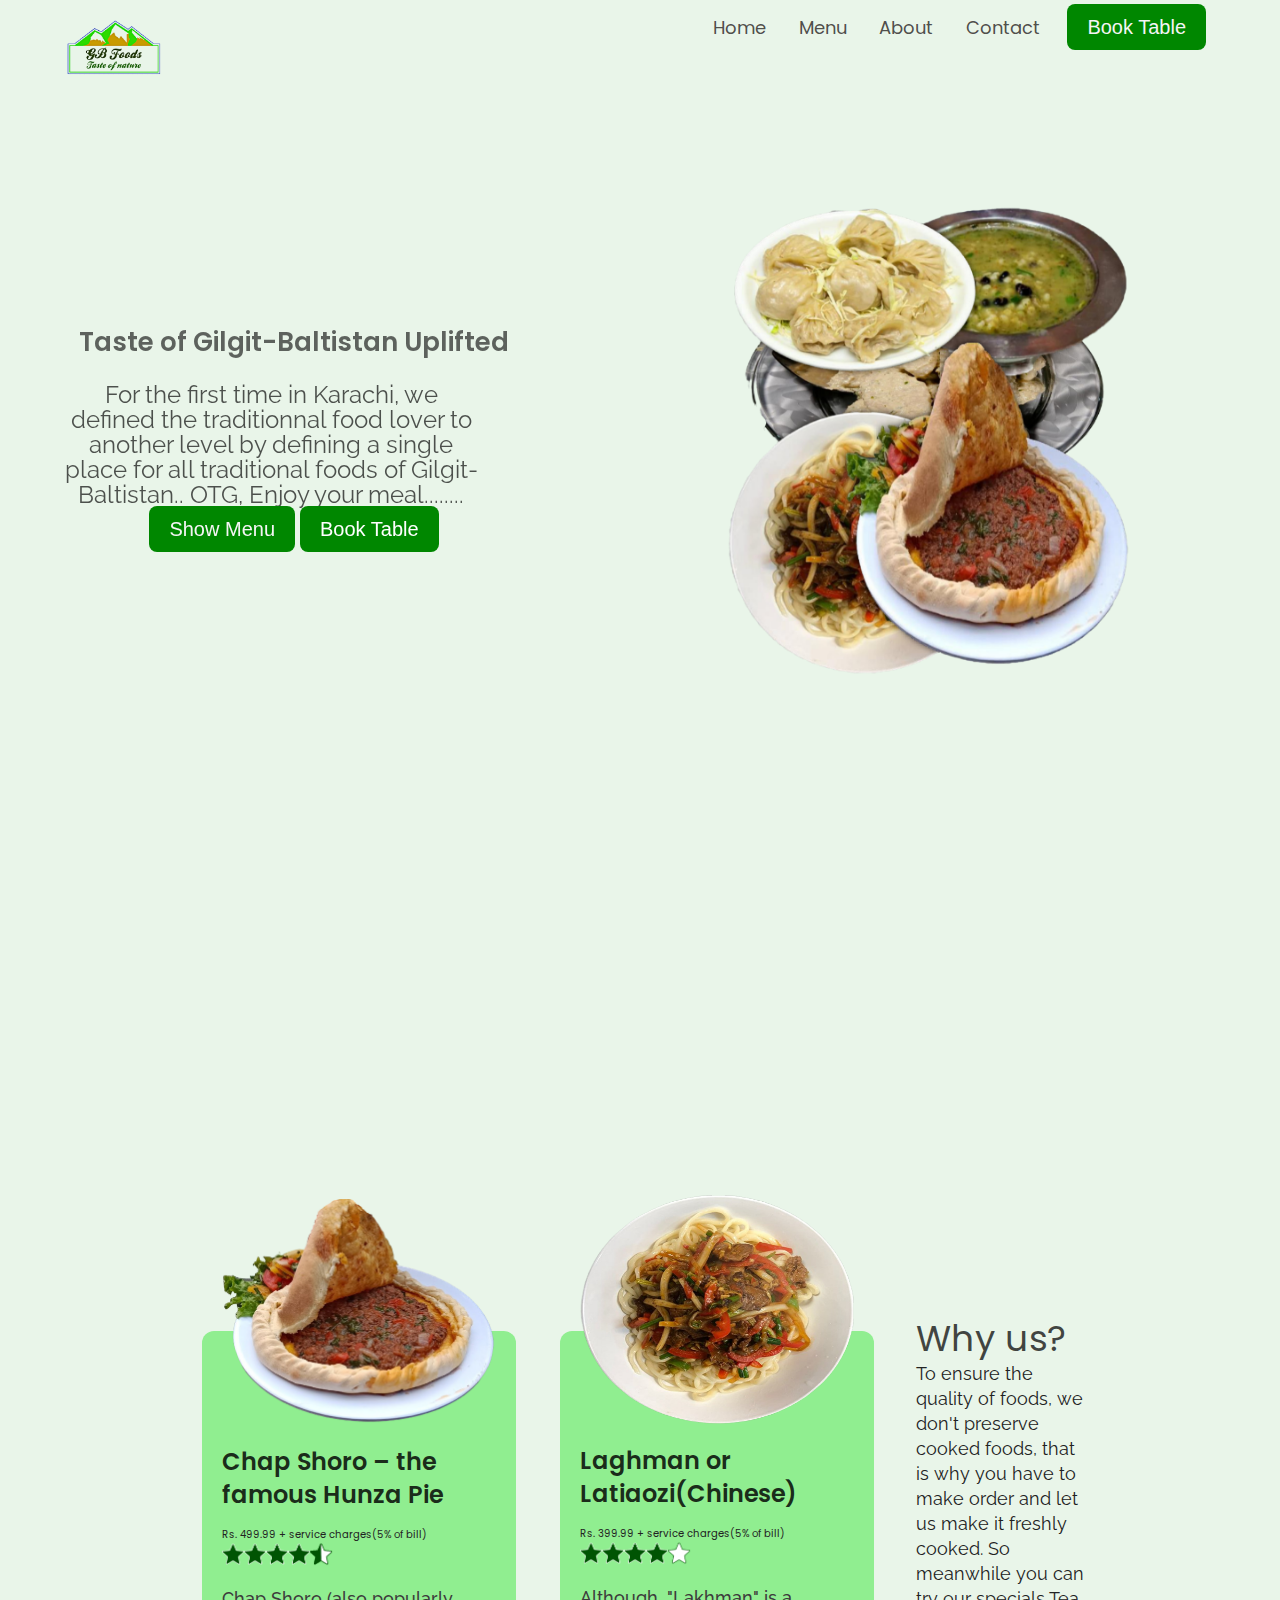
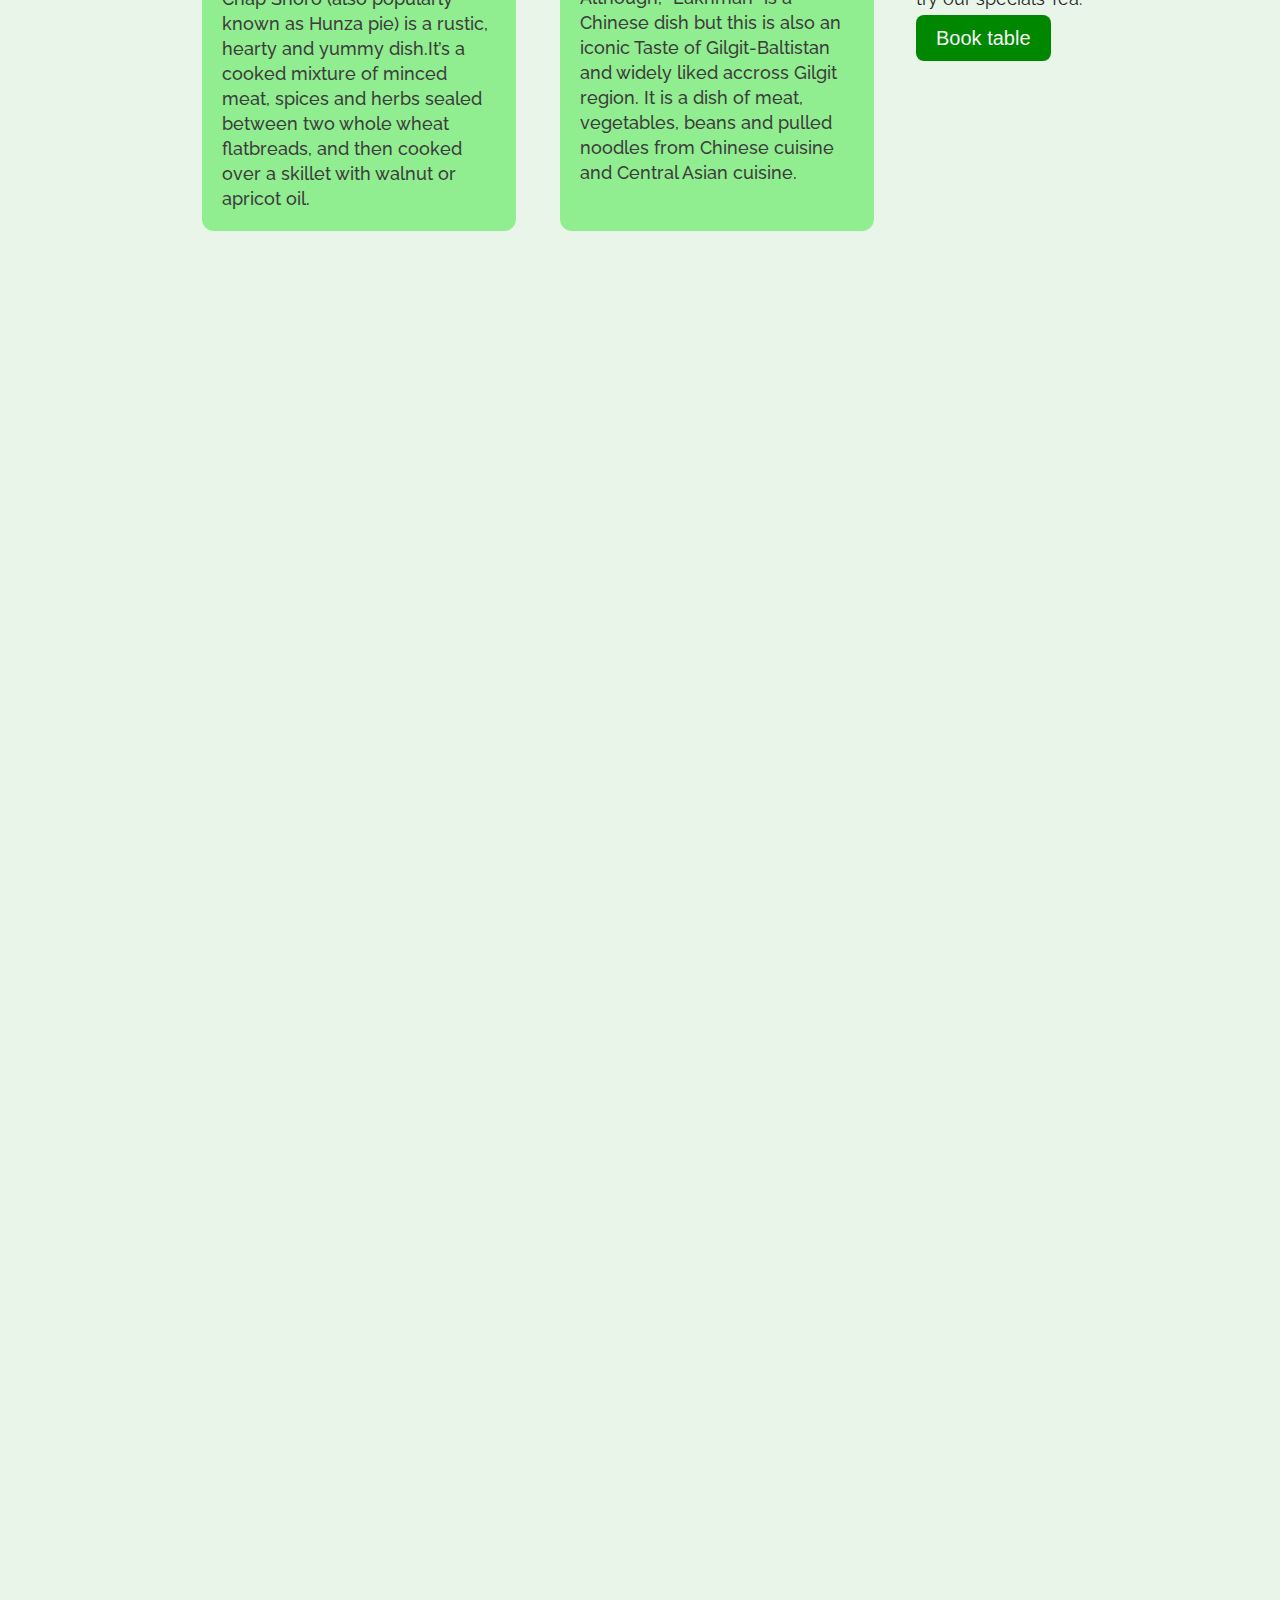
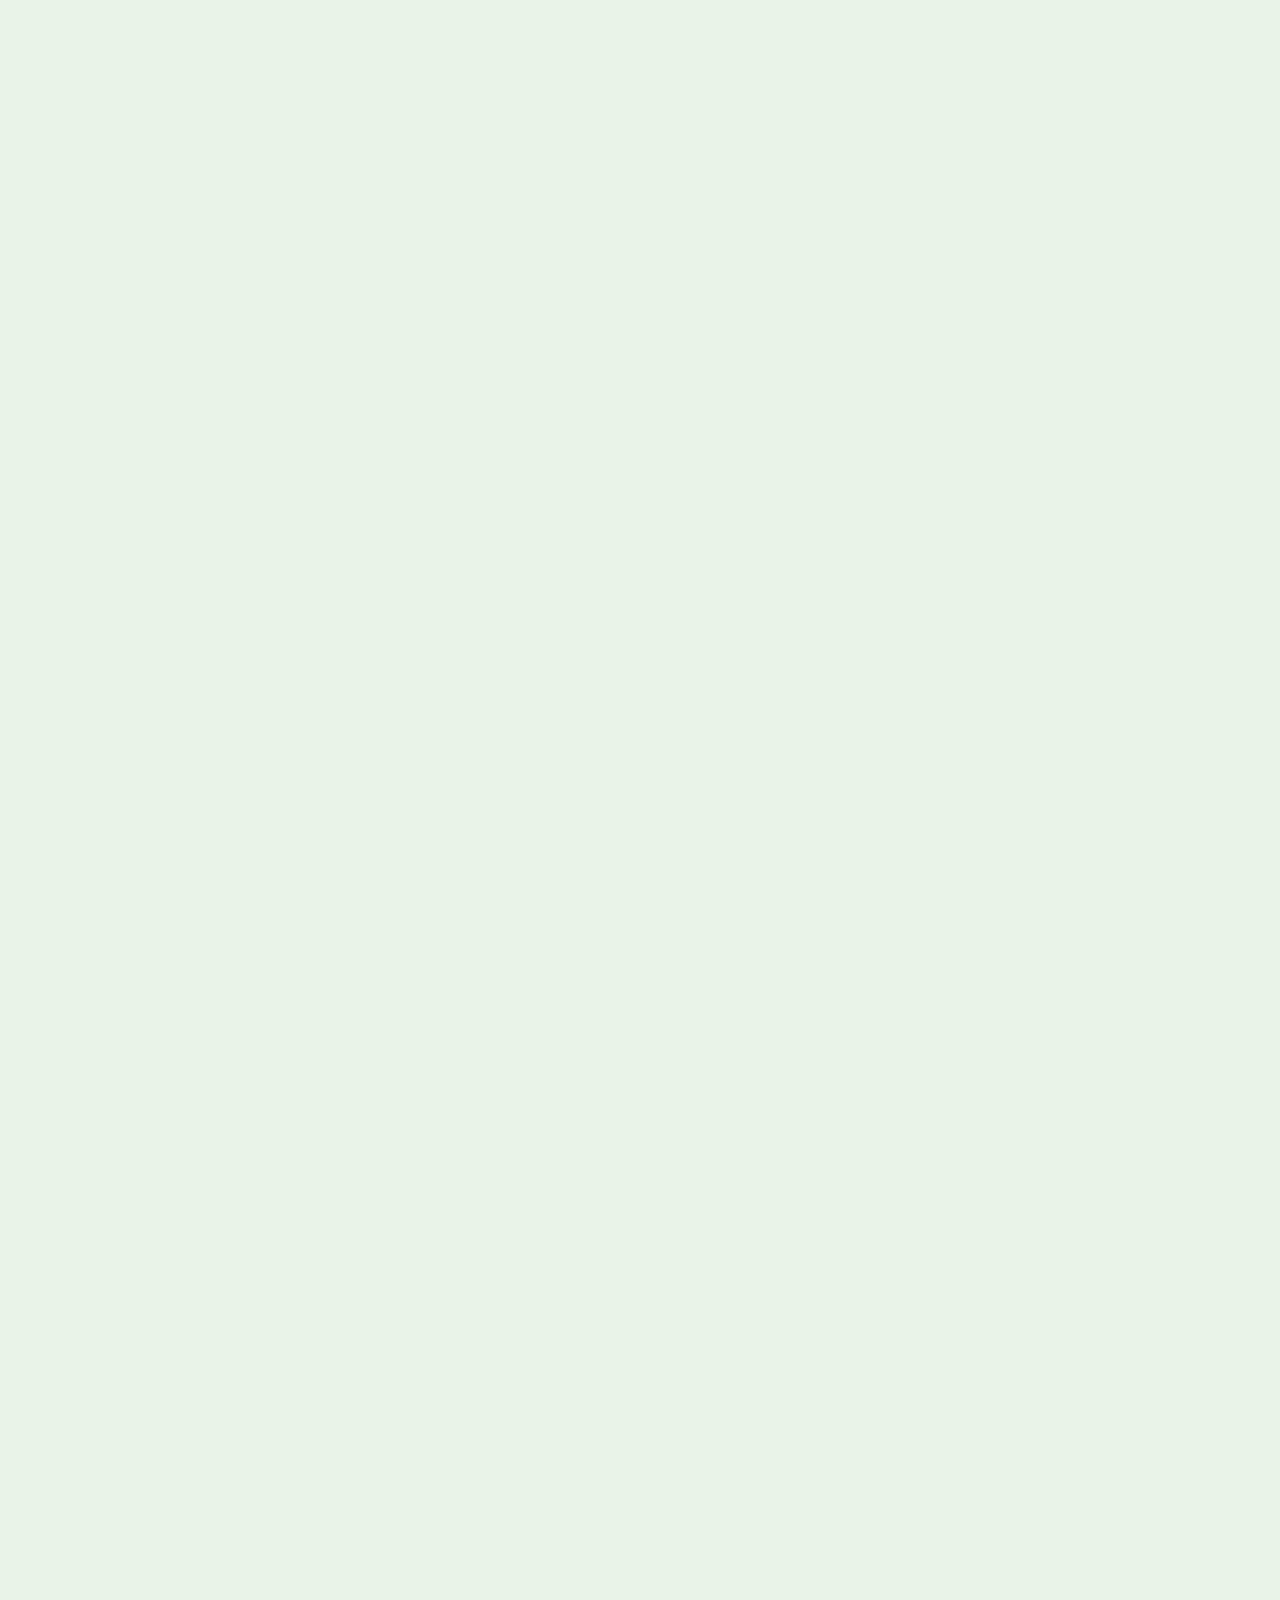
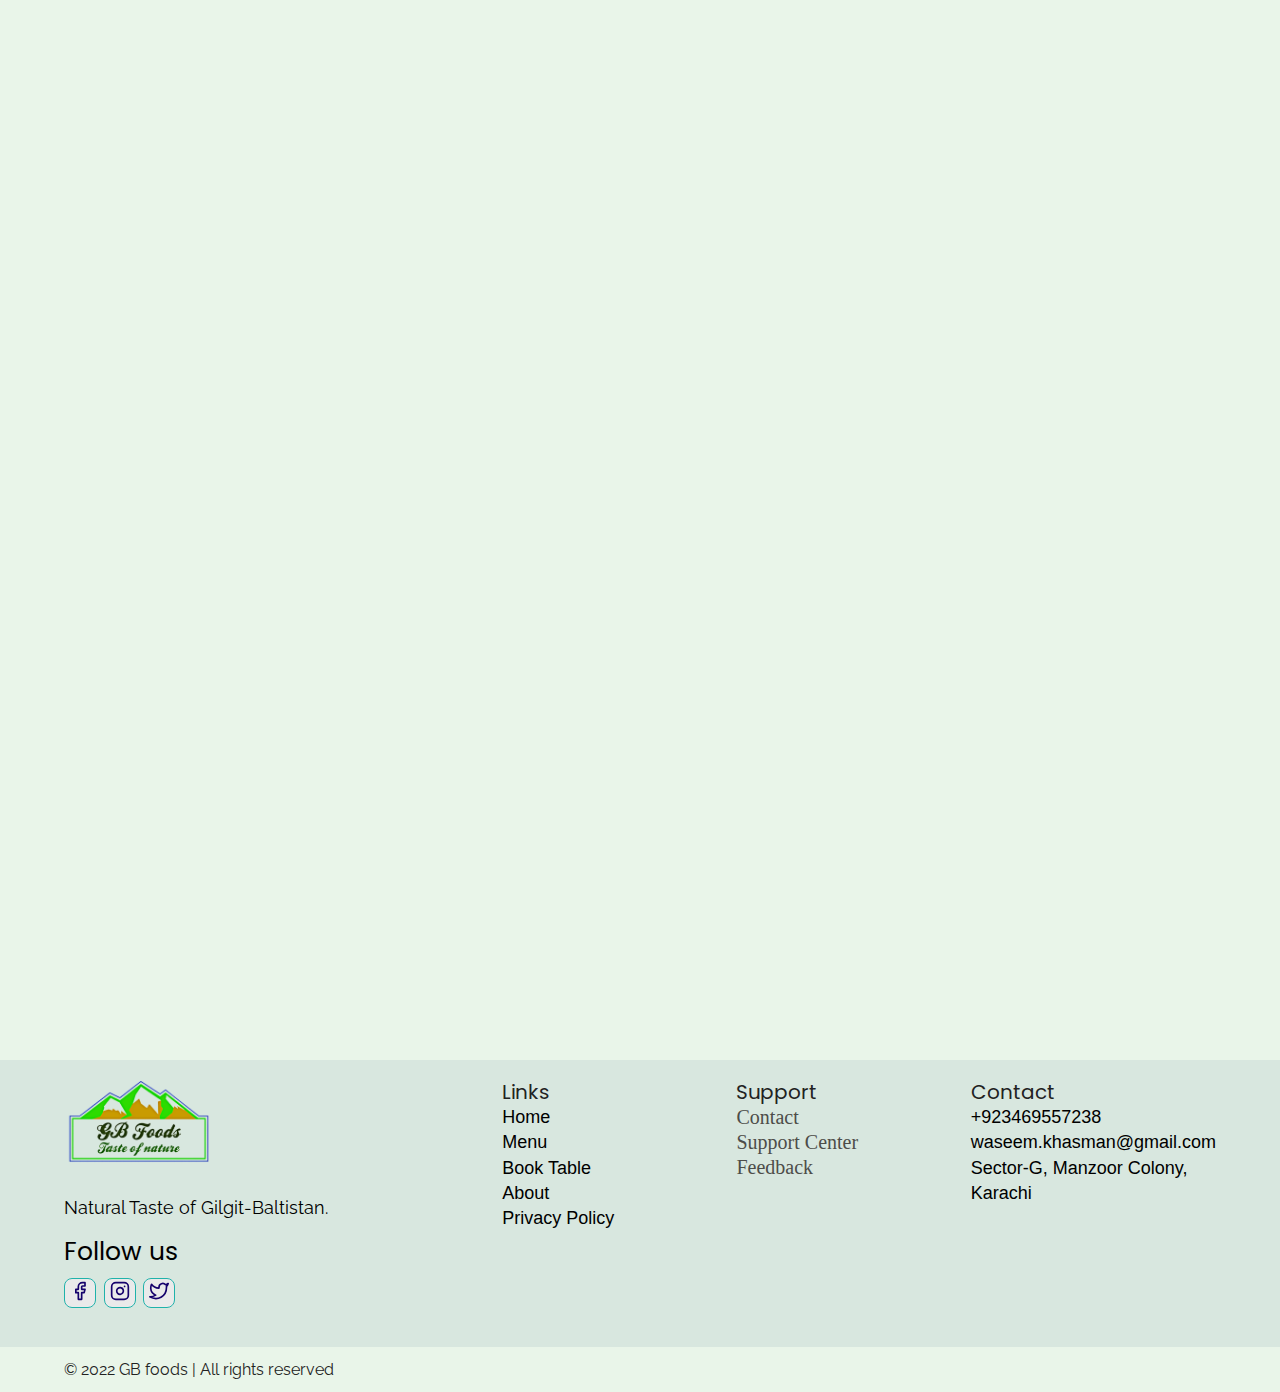
<file: index.html>
<!DOCTYPE html>
<html lang="en">

<head>
  <meta charset="UTF-8">
  <meta http-equiv="X-UA-Compatible" content="IE=edge">
  <meta name="viewport" content="width=device-width, initial-scale=1.0">
  <title>Home | GB-Foods</title>
  <link rel="stylesheet" href="./reset.css">
  <link rel="stylesheet" href="./globalStyles.css">
  <link rel="stylesheet" href="./components.css">
  <link rel="stylesheet" href="./home.css">

  <!-- AOS -->
  <link rel="stylesheet" href="https://unpkg.com/aos@next/dist/aos.css" />
</head>

<body>
  <!-- Nav-Open -->
  <div class="nav">
    <div class="mainContain">
      <div class="NaviWrapper">
        <a href="./index.html" class="logo">
          <img src="./images/logo.png" alt="Logo" class="logo__home">
        </a>
        <nav>
          <div class="NaviCons">
            <svg xmlns="http://www.w3.org/2000/svg" width="24" height="24" viewBox="0 0 24 24" fill="none"
              stroke="currentColor" stroke-width="2" stroke-linecap="round" stroke-linejoin="round">
              <line x1="3" y1="12" x2="21" y2="12" />
              <line x1="3" y1="6" x2="21" y2="6" />
              <line x1="3" y1="18" x2="21" y2="18" />
            </svg>
          </div>
          <div class="NaviBG__Oly active"></div>
          <ul class="NaviList">
            <div class="NaviGo">
              <svg xmlns="http://www.w3.org/2000/svg" width="24" height="24" viewBox="0 0 24 24" fill="none"
                stroke="currentColor" stroke-width="2" stroke-linecap="round" stroke-linejoin="round">
                <line x1="18" y1="6" x2="6" y2="18" />
                <line x1="6" y1="6" x2="18" y2="18" />
              </svg>
            </div>
            <div class="NaviLsWrap">
              <li><a class="nav__link" href="./index.html">Home</a></li>
              <li><a class="nav__link" href="./menu.html">Menu</a></li>
              <li><a class="nav__link" href="./about.html">About</a></li>
              <li><a class="nav__link" href="./contact.html">Contact</a></li>
              <li><a href="./booking.html" class="btn primary-btn">Book Table</a></li>
            </div>
          </ul>
        </nav>
      </div>
    </div>
  </div>
  <!-- Nav-Close -->

  <!-- Hero-Open -->
  <section id="hero">
    <div class="mainContain">
      <div class="hero__wrapper">
        <div class="hero__left" data-aos="fade-left">
          <div class="hero__left__wrapper">
            <h1 class="hero__heading">Taste of Gilgit-Baltistan Uplifted</h1>
            <p class="hero__info">
              For the first time in Karachi, we defined the traditionnal food lover to another level by
              defining a single place for all traditional foods of Gilgit-Baltistan..
              OTG, Enjoy your meal........
            </p>
            <div class="button__wrapper">
              <a href="#" class="btn primary-btn">Show Menu</a>
              <a href="#" class="btn">Book Table</a>
            </div>
          </div>
        </div>
        <div class="hero__right" data-aos="fade-right">
          <div class="hero__imgWrapper">
            <img src="./images/heroImg.png" alt="" srcset="">
          </div>
        </div>
      </div>
    </div>
  </section>
  <!-- Hero-Close -->

  <!-- Store-Info-open -->
  <section id="storeInfo" data-aos="fade-up">
    <div class="mainContain">
      <div class="storeInfo__wrapper">
        <div class="storeInfo__item">
          <div class="storeinfo__icon">
            <img src="./images/clock.svg" alt="">
          </div>
          <h3 class="storeInfo__title">
            4pm-12am
          </h3>
          <p class="storeInfo__text">
            Opening Hours
          </p>
        </div>

        <div class="storeInfo__item">
          <div class="storeinfo__icon">
            <img src="./images/address.svg" alt="">
          </div>
          <h3 class="storeInfo__title">
            Khayaban-e-Ittihad, DHA, Karachi
          </h3>
          <p class="storeInfo__text">
            Address
          </p>
        </div>

        <div class="storeInfo__item">
          <div class="storeinfo__icon">
            <img src="./images/phone.svg" alt="">
          </div>
          <h3 class="storeInfo__title">
            +92123456789
          </h3>
          <p class="storeInfo__text">
            Contact us
          </p>
        </div>
      </div>
    </div>
  </section>
  <!-- Store-Info-close -->

  <!-- Special-Section Open-->
  <section id="ourSpecials" data-aos="fad e-up">
    <div class="mainContain">
      <div class="ourSpecials__wrapper">
        <div class="ourSpecials__left">
          <div class="ourSpecials__item">
            <div class="ourSpecials__item__img">
              <img src="./images/Chapshoro.png" alt="" srcset="">
            </div>
            <h2 class="ourSpecials__item__title"> Chap Shoro – the famous Hunza Pie </h2>
            <h3 class="oourSpecials__item__price">
              Rs. 499.99 + service charges(5% of bill)
            </h3>
            <div class="ourSpecials__item__stars">
              <img src="./images/4_5star.png" alt="5 stars" srcset="">
            </div>
            <p class="ourSpecials__item__text">
              Chap Shoro (also popularly known as Hunza pie) is a rustic, hearty and yummy dish.It’s a cooked mixture of
              minced meat,
              spices and herbs sealed between two whole wheat flatbreads, and then cooked over a skillet with walnut or
              apricot oil.
            </p>
          </div>
          <div class="ourSpecials__item">
            <div class="ourSpecials__item__img">
              <img src="./images/Laghman.png" alt="" srcset="">
            </div>
            <h2 class="ourSpecials__item__title"> Laghman or Latiaozi(Chinese) </h2>
            <h3 class="oourSpecials__item__price">
              Rs. 399.99 + service charges(5% of bill)
            </h3>
            <div class="ourSpecials__item__stars">
              <img src="./images/4star.png" alt="4.5 stars" srcset="">
            </div>
            <p class="ourSpecials__item__text">
              Although, "Lakhman" is a Chinese dish but this is also an iconic Taste of Gilgit-Baltistan and widely
              liked accross Gilgit region. It is a dish of meat, vegetables, beans and pulled noodles from Chinese
              cuisine and Central Asian cuisine.
            </p>
          </div>
        </div>
        <div class="ourSpecials__right">
          <h2 class="ourSpecials__title">Why us?</h2>
          <p class="oursSpecials__text">
            To ensure the quality of foods, we don't preserve cooked foods, that is why you have to make order and let
            us make it freshly cooked. So meanwhile you can try our specials Tea.
          </p>
          <a href="./booking.html" class="btn primary-btn">Book table</a>
        </div>
      </div>
    </div>
  </section>
  <!-- Special-Section Close -->

  <!-- Top-Dishes Open -->
  <section id="dishGrid" data-aos="fade-up">
    <div class="mainContain">
      <h2 class="dishGrid__title">
        Iconic dishes
      </h2>
      <div class="dishGrid__wrapper">
        <div class="dishGrid__item">
          <div class="dishGrid__item__img">
            <img src="./images/prapu2.png" alt="Food Images" srcset="">
          </div>
          <div class="dishGrid__item__info">
            <h3 class="dishGrid__item__title">
              Baltistani Prapu
            </h3>
            <h3 class="dishGrid__item__price">
              Rs. 400 + (5% SC)
            </h3>
            <div class="dishGrid__item__stars">
              <img src="./images/4star.png" alt="" srcset="">
            </div>
          </div>
        </div>
        <div class="dishGrid__item">
          <div class="dishGrid__item__img">
            <img src="./images/Combo.png" alt="Food Images" srcset="">
          </div>
          <div class="dishGrid__item__info">
            <h3 class="dishGrid__item__title">
              GB Traditional Combo
            </h3>
            <h3 class="dishGrid__item__price">
              Rs. 1800 + (5% SC)
            </h3>
            <div class="dishGrid__item__stars">
              <img src="./images/4star.png" alt="" srcset="">
            </div>
          </div>
        </div>
        <div class="dishGrid__item">
          <div class="dishGrid__item__img">
            <img src="./images/azoq.png" alt="Food Images" srcset="">
          </div>
          <div class="dishGrid__item__info">
            <h3 class="dishGrid__item__title">
              Baltistani Azoq
            </h3>
            <h3 class="dishGrid__item__price">
              Rs. 200 + (5% SC)
            </h3>
            <div class="dishGrid__item__stars">
              <img src="./images/4star.png" alt="" srcset="">
            </div>
          </div>
        </div>
        <div class="dishGrid__item">
          <div class="dishGrid__item__img">
            <img src="./images/Branges.png" alt="Food Images" srcset="">
          </div>
          <div class="dishGrid__item__info">
            <h3 class="dishGrid__item__title">
              Branges (Balti Namkeen Cake
            </h3>
            <h3 class="dishGrid__item__price">
              Rs. 350 + (5% SC)
            </h3>
            <div class="dishGrid__item__stars">
              <img src="./images/4star.png" alt="" srcset="">
            </div>
          </div>
        </div>
        <div class="dishGrid__item">
          <div class="dishGrid__item__img">
            <img src="./images/Mamtu.png" alt="Food Images" srcset="">
          </div>
          <div class="dishGrid__item__info">
            <h3 class="dishGrid__item__title">
              Mamtu or Dumplings
            </h3>
            <h3 class="dishGrid__item__price">
              Rs. 200 + (5% SC)
            </h3>
            <div class="dishGrid__item__stars">
              <img src="./images/3star.png" alt="" srcset="">
            </div>
          </div>
        </div>
        <div class="dishGrid__item">
          <div class="dishGrid__item__img">
            <img src="./images/Rdong balay.png" alt="Food Images" srcset="">
          </div>
          <div class="dishGrid__item__info">
            <h3 class="dishGrid__item__title">
              Rdung Bhalay
            </h3>
            <h3 class="dishGrid__item__price">
              Rs. 300 + (5% SC)
            </h3>
            <div class="dishGrid__item__stars">
              <img src="./images/4_5star.png" alt="" srcset="">
            </div>
          </div>
        </div>
      </div>
    </div>
  </section>
  <!-- Top-Dishes Close -->

  <!-- Discount-open -->
  <section id="discount" data-aos="fade-up">
    <div class="mainContain">
      <div class="discount__wrapper">
        <div class="discount__images">
          <div class="discount__img1">
            <img src="./images/trout.jpg" alt="Food img">
          </div>
          <div class="discount__img2">
            <img src="./images/khurba.jpg" alt="Food img">
          </div>
          <div class="discount__img3">
            <img src="./images/Chapshoro.jpg" alt="Food img">
          </div>
        </div>
        <div class="discount__info">
          <h3 class="discount__text">20% OFF</h3>
          <h3 class="discount__title">Demo Dish For Discount</h3>
          <h3 class="discount__price">
            <span class="discount__oldPrice">$45</span>
            <span class="discount__newPrice">$35</span>
          </h3>
          <div class="discount__stars">
            <img src="./images/3star.png" alt="3 stars">
          </div>
          <a class="btn primary-btn" href="./booking.html">Book Table</a>
        </div>
      </div>
    </div>
  </section>
  <!-- Discount-close -->

  <!-- Event media-open -->
  <section id="eventsMedia" data-aos="fade-up">
    <div class="mainContain">
      <div class="eventsMedia__wrapper">
        <div class="eventsMedia__1">
          <img src="./images/event.png" alt="events">
          <a href="#" class="eventsMedia__1__playButton">
            <img src="./images/playIcon.svg" alt="play button">
          </a>
        </div>
        <div class="eventMedia__2">
          <img src="./images/event2.jpg" alt="events">
        </div>
      </div>
    </div>
  </section>
  <!-- Event media-close -->

  <!-- event info-open -->
  <section id="eventsInfo" data-aos="fade-up">
    <div class="mainContain">
      <div class="eventsInfo__wrapper">
        <div class="eventsInfo__left">
          <div class="eventsInfo__item">
            <div class="eventsInfo__item__img">
              <img src="./images/foodevent.jpg" alt="corporate events">
            </div>
            <div class="eventsInfo__item__info">
              <h2 class="eventsInfo__item__title">Culture Promotion Event</h2>
              <p class="eventsInfo__item__text">
                GB-Foods shares a free local dishes for the villages randomnly.
              </p>
            </div>
          </div>
          <div class="eventsInfo__item">
            <div class="eventsInfo__item__img">
              <img src="./images/foodevent1.jpg" alt="wedding events">
            </div>
            <div class="eventsInfo__item__info">
              <h2 class="eventsInfo__item__title">Free Iftari</h2>
              <p class="eventsInfo__item__text">
                GB-Foods opening a free Iftar distribution in a random village.
              </p>
            </div>
          </div>
        </div>
        <div class="eventsInfo__right">
          <h2 class="eventsInfo__title">Book For Events</h2>
          <p class="eventsInfo__text">We warmly welcome to book us for the cultural events as well as the GB traditional
            food Events.</p>
          <a href="./contact.html" class="btn primary-btn">Contact Now</a>
        </div>
      </div>
    </div>
  </section>
  <!-- event info-close -->

  <!-- Why Us-open -->
  <section id="whyUs">
    <div class="mainContain">
      <div class="whyUs__wrapper">
        <div class="whyUs__left" data-aos="fade-right">
          <h2 class="whyUs__title">
            Why Choose Our Food
          </h2>
          <p class="whyUs__text">
            People are always looking for a perfect place to dine some traditional foods and GB-Foods is a place where
            you can find a quality foods along with quality sevices with value for money dine.
          </p>
        </div>
        <div class="whyUs__right" data-aos="fade-left">
          <div class="whyUs__items__wrapper">
            <div class="whyUs__item">
              <div class="whyUs__item__icon">
                <img src="./images/whyUs-icon1.svg" alt="quality Food">
              </div>
              <p class="whyUs__item__text">Traditional foods</p>
            </div>
            <div class="whyUs__item">
              <div class="whyUs__item__icon">
                <img src="./images/whyUs-icon2.svg" alt="Classical taste">
              </div>
              <p class="whyUs__item__text">Natural Taste</p>
            </div>
            <div class="whyUs__item">
              <div class="whyUs__item__icon">
                <img src="./images/whyUs-icon3.svg" alt="Skilled chef">
              </div>
              <p class="whyUs__item__text">Ancient and tradiotnal recipe</p>
            </div>
            <div class="whyUs__item">
              <div class="whyUs__item__icon">
                <img src="./images/whyUs-icon4.svg" alt="Best service">
              </div>
              <p class="whyUs__item__text">Best service</p>
            </div>
          </div>
        </div>
      </div>
    </div>
  </section>
  <!-- Why us-close -->

  <!-- Testimonila-open -->
  <section id="testimonial">
    <div class="mainContain">
      <div class="testimonial__wrapper" data-aos="fade-up">
        <h2 class="testimonial__title">What Our Customers Say</h2>
        <div class="testimonial__items__wrapper">
          <div class="testimonial__item">
            <div class="testimonial__item__img">
              <img src="./images/baltiboy.jfif" alt="Person1">
            </div>
            <div class="testimonial__item__info">
              <h3 class="testimonial__item__name">Person1</h3>
              <div class="testimonial__item__stars">
                <img src="./images/4star.png" alt="3 star">
              </div>
              <p class="testimonial__item__text">
                “I warmly welcome guests as GB-Foods welcomed me. They have a greatest taste of culture and amazing
                staff”
              </p>
            </div>
          </div>
          <div class="testimonial__item">
            <div class="testimonial__item__img">
              <img src="./images/gbgirl.jpg" alt="Person2">
            </div>
            <div class="testimonial__item__info">
              <h3 class="testimonial__item__name">Person2</h3>
              <div class="testimonial__item__stars">
                <img src="./images/4_5star.png" alt="4.5 star">
              </div>
              <p class="testimonial__item__text">
                "This is the only place where you can enjoy traditional foods.
                They are really amazing"
              </p>
            </div>
          </div>
          <div class="testimonial__item">
            <div class="testimonial__item__img">
              <img src="./images/baltiboy.jfif" alt="Person3">
            </div>
            <div class="testimonial__item__info">
              <h3 class="testimonial__item__name">Person3</h3>
              <div class="testimonial__item__stars">
                <img src="./images/3star.png" alt="3 star">
              </div>
              <p class="testimonial__item__text">
                “If you are looking for some natural taste, visit this place atleast once in life."
              </p>
            </div>
          </div>
          <div class="testimonial__item">
            <div class="testimonial__item__img">
              <img src="./images/gbgirl.jpg" alt="Person4">
            </div>
            <div class="testimonial__item__info">
              <h3 class="testimonial__item__name">Person4</h3>
              <div class="testimonial__item__stars">
                <img src="./images/3star.png" alt=" star">
              </div>
              <p class="testimonial__item__text">
                “I really appreciate the efforts they did for me to provide quality foods and service.“
              </p>
            </div>
          </div>
        </div>
      </div>
    </div>
  </section>
  <!-- Testimonial-close -->

  <!-- Newsletter-open -->
  <section id="newsletter" data-aos="fade-up">
    <div class="mainContain">
      <div class="newsletter__wrapper">
        <div class="newsletter__info">
          <h3 class="newsletter__title">Join our Newsletter</h3>
          <p class="newsletter__text">
            Stay connected with GB-Foods by joining our newsletter!
            Stay tuned!
          </p>
        </div>
        <div class="newsletter__form">
          <form action="">
            <label for="email">
              <input type="email" placeholder="Your Email Address">
            </label>
            <button type="submit">Join</button>
          </form>
        </div>
      </div>
    </div>
  </section>
  <!-- Newsletter-close -->

  <!-- Footer-Open -->
  <footer>
    <div class="mainContain">
      <div class="footer__wrapper">
        <div class="footer__col1">
          <div class="footer__logo">
            <img src="./images/logo.png" alt="Logo">
          </div>
          <p class="footer__desc">
            Natural Taste of Gilgit-Baltistan.
          </p>
          <!-- Socials -->
          <div class="footer__socials">
            <h4 class="footer__socials__title">Follow us</h4>
            <!-- SVGs -->
            <ol>
              <li>
                <a href="#">
                  <!-- License: MIT. Made by feathericons: https://github.com/feathericons/feather -->
                  <svg width="24px" height="24px" viewBox="0 0 24 24" xmlns="http://www.w3.org/2000/svg" fill="none"
                    stroke="currentColor" stroke-width="2" stroke-linecap="round" stroke-linejoin="round"
                    class="feather feather-facebook">
                    <path d="M18 2h-3a5 5 0 0 0-5 5v3H7v4h3v8h4v-8h3l1-4h-4V7a1 1 0 0 1 1-1h3z"></path>
                  </svg>
                </a>
              </li>
              <li>
                <a href="#">
                  <svg xmlns="http://www.w3.org/2000/svg" width="24" height="24" viewBox="0 0 24 24" fill="none"
                    stroke="currentColor" stroke-width="2" stroke-linecap="round" stroke-linejoin="round">
                    <rect x="2" y="2" width="20" height="20" rx="5" ry="5" />
                    <path d="M16 11.37A4 4 0 1 1 12.63 8 4 4 0 0 1 16 11.37z" />
                    <line x1="17.5" y1="6.5" x2="17.51" y2="6.5" />
                  </svg>
                </a>
              </li>
              <li>
                <a href="#">
                  <svg xmlns="http://www.w3.org/2000/svg" width="24" height="24" viewBox="0 0 24 24" fill="none"
                    stroke="currentColor" stroke-width="2" stroke-linecap="round" stroke-linejoin="round">
                    <path
                      d="M23 3a10.9 10.9 0 0 1-3.14 1.53 4.48 4.48 0 0 0-7.86 3v1A10.66 10.66 0 0 1 3 4s-4 9 5 13a11.64 11.64 0 0 1-7 2c9 5 20 0 20-11.5a4.5 4.5 0 0 0-.08-.83A7.72 7.72 0 0 0 23 3z" />
                  </svg>
                </a>
              </li>
            </ol>
          </div>
        </div>
        <div class="footer__col2">
          <h3 class="footer__text__title">
            Links
          </h3>
          <ol class="footer__text">
            <li>
              <a href="./index.html">Home</a>
            </li>
            <li>
              <a href="./menu.html">Menu</a>
            </li>
            <li>
              <a href="./booking.html">Book Table</a>
            </li>
            <li>
              <a href="./about.html">About</a>
            </li>
            <li>
              <a href="#">Privacy Policy</a>
            </li>
          </ol>
        </div>
        <div class="footer__col3">
          <h3 class="footer__text__title">
            Support
          </h3>
          <ol>
            <li>
              <a href="./contact.html">Contact</a>
            </li>
            <li>
              <a href="#">Support Center</a>
            </li>
            <li>
              <a href="#">Feedback</a>
            </li>
          </ol>
        </div>
        <div class="footer__col4">
          <h3 class="footer__text__title">Contact</h3>
          <ol class="footer__text">
            <li>
              <a href="tel:+923469557238">+923469557238</a>
            </li>
            <li>
              <a href="#">waseem.khasman@gmail.com</a>
            </li>
            <li>
              <a
                href="https://www.google.com/maps/place/Manzoor+Colony+Karachi,+Karachi+City,+Sindh,+Pakistan/@24.8549209,67.0831688,17z/data=!3m1!4b1!4m13!1m7!3m6!1s0x886466bef07995f3:0x72df5e9325af96ba!2s210+Louise+Ave,+Nashville,+TN+37203,+USA!3b1!8m2!3d36.1519263!4d-86.8049491!3m4!1s0x3eb33c03a77dbbc7:0x9bd1e01130f4d765!8m2!3d24.8549162!4d67.0853575">Sector-G,
                Manzoor Colony, Karachi</a>
            </li>
          </ol>
        </div>
      </div>
    </div>
  </footer>
  <!-- Footer-Close -->

  <!-- Copyright -->
  <div id="copyright">
    <div class="mainContain">
      <p class="copyright__text">
        &copy 2022 GB foods | All rights reserved
      </p>
    </div>
  </div>

  <!-- AOS(Animation on scroll) JS -->
  <script src="https://unpkg.com/aos@next/dist/aos.js"></script>
  <script src="./main.js"></script>

</body>

</html>
</file>
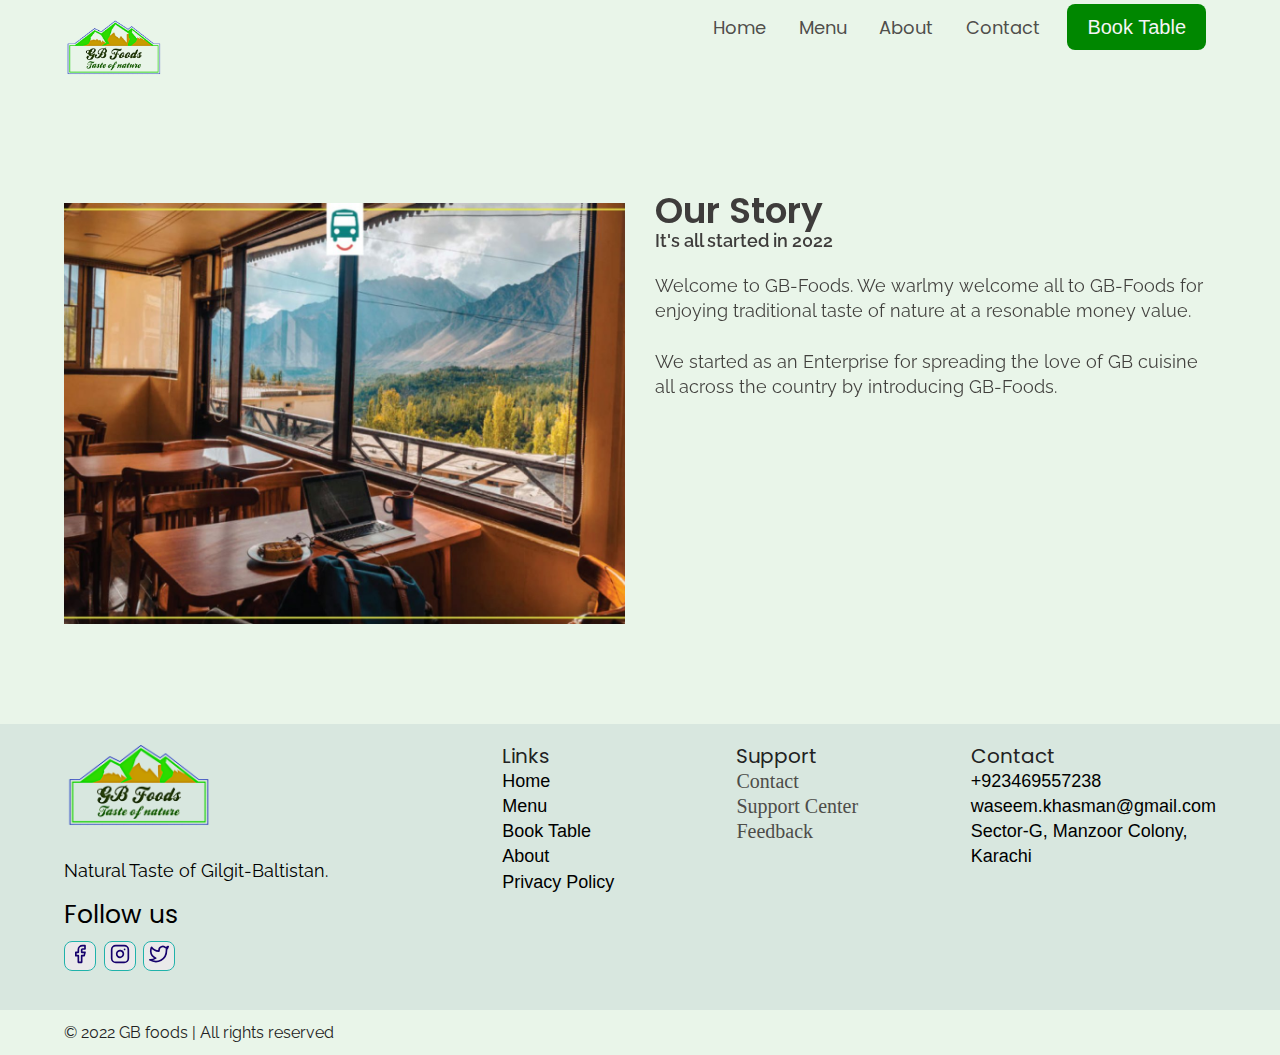
<file: about.html>
<!DOCTYPE html>
<html lang="en">

<head>
  <meta charset="UTF-8">
  <meta http-equiv="X-UA-Compatible" content="IE=edge">
  <meta name="viewport" content="width=device-width, initial-scale=1.0">
  <title>About | GB-Foods</title>
  <link rel="stylesheet" href="./reset.css">
  <link rel="stylesheet" href="./globalStyles.css">
  <link rel="stylesheet" href="./components.css">
  <link rel="stylesheet" href="about.css">

  <!-- AOS -->
  <link rel="stylesheet" href="https://unpkg.com/aos@next/dist/aos.css" />
</head>

<body>
  <!-- Nav-open -->
  <div class="nav">
    <div class="mainContain">
      <div class="NaviWrapper">
        <a href="./index.html" class="logo">
          <img src="./images/logo.png" alt="Logo" class="logo__home">
        </a>
        <nav>
          <div class="NaviCons">
            <svg xmlns="http://www.w3.org/2000/svg" width="24" height="24" viewBox="0 0 24 24" fill="none"
              stroke="currentColor" stroke-width="2" stroke-linecap="round" stroke-linejoin="round">
              <line x1="3" y1="12" x2="21" y2="12" />
              <line x1="3" y1="6" x2="21" y2="6" />
              <line x1="3" y1="18" x2="21" y2="18" />
            </svg>
          </div>
          <div class="NaviBG__Oly active"></div>
          <ul class="NaviList">
            <div class="NaviGo">
              <svg xmlns="http://www.w3.org/2000/svg" width="24" height="24" viewBox="0 0 24 24" fill="none"
                stroke="currentColor" stroke-width="2" stroke-linecap="round" stroke-linejoin="round">
                <line x1="18" y1="6" x2="6" y2="18" />
                <line x1="6" y1="6" x2="18" y2="18" />
              </svg>
            </div>
            <div class="NaviLsWrap">
              <li><a class="nav__link" href="./index.html">Home</a></li>
              <li><a class="nav__link" href="./menu.html">Menu</a></li>
              <li><a class="nav__link" href="./about.html">About</a></li>
              <li><a class="nav__link" href="./contact.html">Contact</a></li>
              <li><a href="./booking.html" class="btn primary-btn">Book Table</a></li>
            </div>
          </ul>
        </nav>
      </div>
    </div>
  </div>
  <!-- Nav-close -->
  
  <!-- Story-open -->
  <section id="story" data-aos="fade-up">
    <div class="mainContain">
      <div class="ourStory__wrapper">

        <div class="ourStory__img">
          <img src="./images/restaurant.jpg" alt="shaif's cuisine">
        </div>
        <div class="ourStory__info">
          <h3 class="ourStory__title">
            Our Story
          </h3>
          <p class="ourStory__subtitle">
            It's all started in 2022
          </p>
          <p class="ourStory__text">
            Welcome to GB-Foods. We warlmy welcome all to GB-Foods for enjoying traditional taste of nature at a resonable money value.
            <br><br>
            We started as an Enterprise for spreading the love of GB cuisine all across the country by introducing GB-Foods.
          </p>
        </div>
      </div>
    </div>
  </section>
  <!-- Story-close -->
  <footer>
    <div class="mainContain">
      <div class="footer__wrapper">
        <div class="footer__col1">
          <div class="footer__logo">
            <img src="./images/logo.png" alt="Logo">
          </div>
          <p class="footer__desc">
            Natural Taste of Gilgit-Baltistan.
          </p>
          <!-- Socials -->
          <div class="footer__socials">
            <h4 class="footer__socials__title">Follow us</h4>
            <!-- SVGs -->
            <ol>
              <li>
                <a href="#">
                  <!-- License: MIT. Made by feathericons: https://github.com/feathericons/feather -->
                  <svg width="24px" height="24px" viewBox="0 0 24 24" xmlns="http://www.w3.org/2000/svg" fill="none"
                    stroke="currentColor" stroke-width="2" stroke-linecap="round" stroke-linejoin="round"
                    class="feather feather-facebook">
                    <path d="M18 2h-3a5 5 0 0 0-5 5v3H7v4h3v8h4v-8h3l1-4h-4V7a1 1 0 0 1 1-1h3z"></path>
                  </svg>
                </a>
              </li>
              <li>
                <a href="#">
                  <svg xmlns="http://www.w3.org/2000/svg" width="24" height="24" viewBox="0 0 24 24" fill="none"
                    stroke="currentColor" stroke-width="2" stroke-linecap="round" stroke-linejoin="round">
                    <rect x="2" y="2" width="20" height="20" rx="5" ry="5" />
                    <path d="M16 11.37A4 4 0 1 1 12.63 8 4 4 0 0 1 16 11.37z" />
                    <line x1="17.5" y1="6.5" x2="17.51" y2="6.5" />
                  </svg>
                </a>
              </li>
              <li>
                <a href="#">
                  <svg xmlns="http://www.w3.org/2000/svg" width="24" height="24" viewBox="0 0 24 24" fill="none"
                    stroke="currentColor" stroke-width="2" stroke-linecap="round" stroke-linejoin="round">
                    <path
                      d="M23 3a10.9 10.9 0 0 1-3.14 1.53 4.48 4.48 0 0 0-7.86 3v1A10.66 10.66 0 0 1 3 4s-4 9 5 13a11.64 11.64 0 0 1-7 2c9 5 20 0 20-11.5a4.5 4.5 0 0 0-.08-.83A7.72 7.72 0 0 0 23 3z" />
                  </svg>
                </a>
              </li>
            </ol>
          </div>
        </div>
        <div class="footer__col2">
          <h3 class="footer__text__title">
            Links
          </h3>
          <ol class="footer__text">
            <li>
              <a href="./index.html">Home</a>
            </li>
            <li>
              <a href="./menu.html">Menu</a>
            </li>
            <li>
              <a href="./booking.html">Book Table</a>
            </li>
            <li>
              <a href="./about.html">About</a>
            </li>
            <li>
              <a href="#">Privacy Policy</a>
            </li>
          </ol>
        </div>
        <div class="footer__col3">
          <h3 class="footer__text__title">
            Support
          </h3>
          <ol>
            <li>
              <a href="./contact.html">Contact</a>
            </li>
            <li>
              <a href="#">Support Center</a>
            </li>
            <li>
              <a href="#">Feedback</a>
            </li>
          </ol>
        </div>
        <div class="footer__col4">
            <h3 class="footer__text__title">Contact</h3>
            <ol class="footer__text">
              <li>
                <a href="tel:+923469557238">+923469557238</a>
              </li>
              <li>
                <a href="#">waseem.khasman@gmail.com</a>
              </li>
              <li>
                <a href="#">Sector-G, Manzoor Colony, Karachi</a>
              </li>
            </ol>
        </div>
      </div>
    </div>
  </footer>

  <div id="copyright">
    <div class="mainContain">
      <p class="copyright__text">
        &copy 2022 GB foods | All rights reserved
      </p>
    </div>
  </div>

  <!-- AOS JS -->
  <script src="https://unpkg.com/aos@next/dist/aos.js"></script>
  <script src="./main.js"></script>

</body>

</html>
</file>
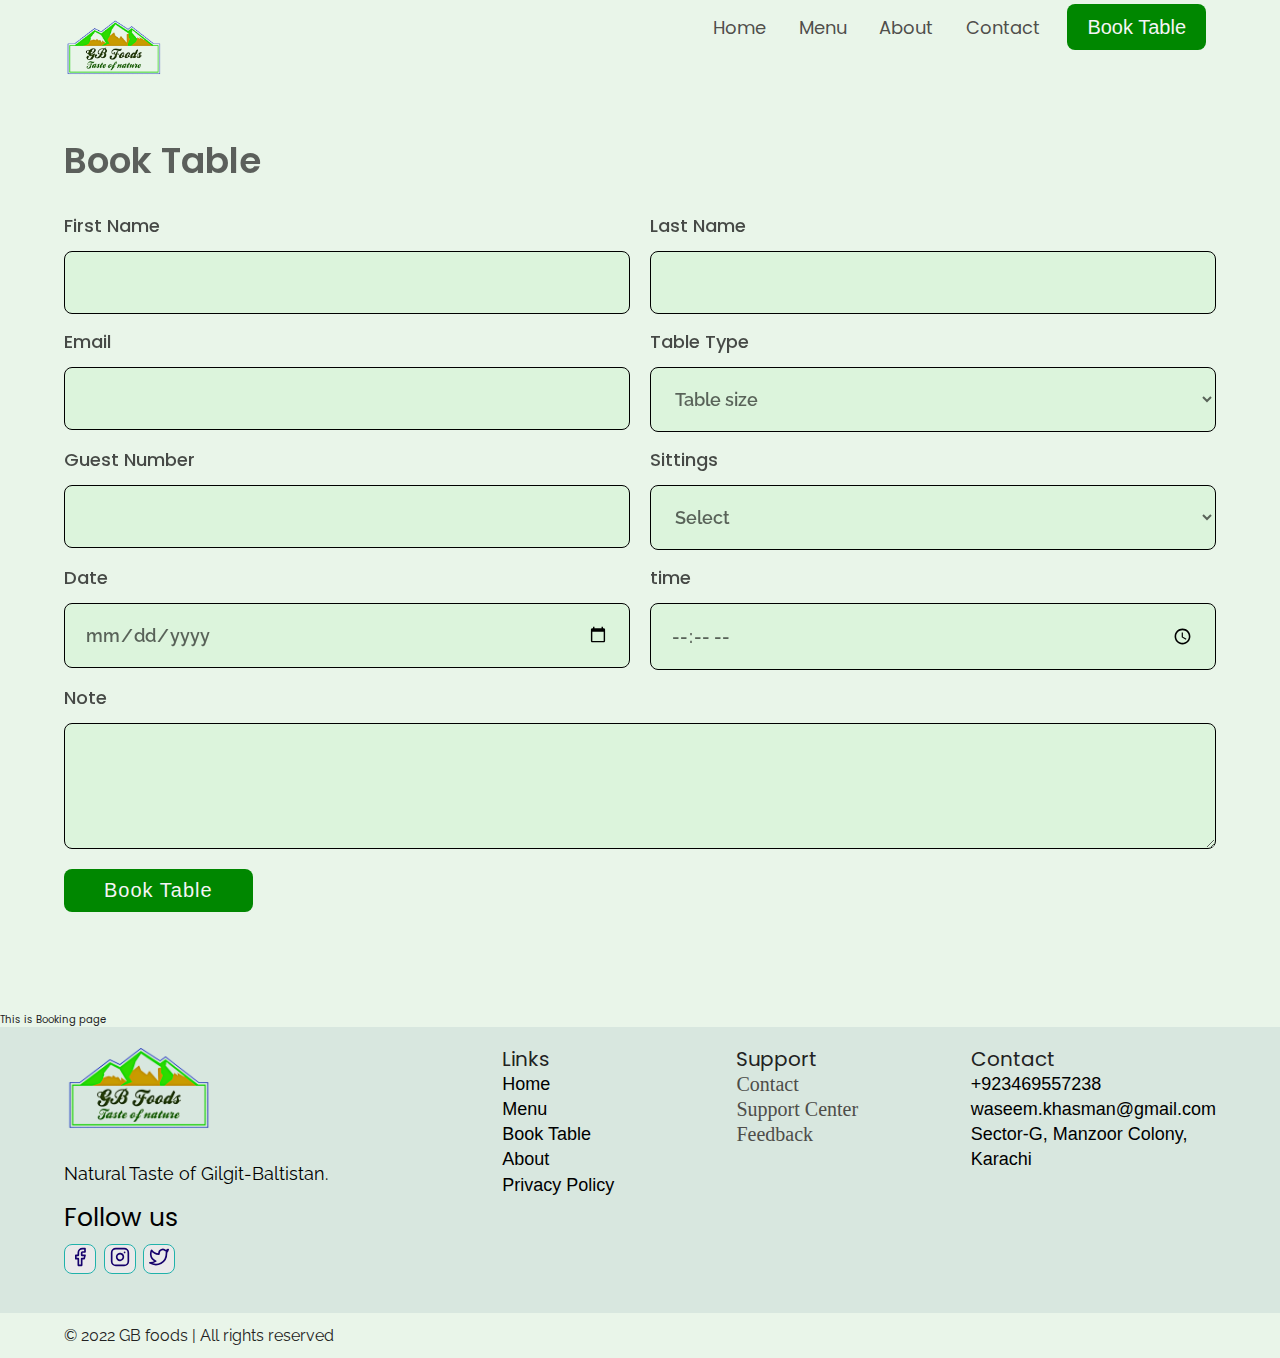
<file: booking.html>
<!DOCTYPE html>
<html lang="en">

<head>
  <meta charset="UTF-8">
  <meta http-equiv="X-UA-Compatible" content="IE=edge">
  <meta name="viewport" content="width=device-width, initial-scale=1.0">
  <title>Booking | GB-Foods</title>
  <link rel="stylesheet" href="./reset.css">
  <link rel="stylesheet" href="./globalStyles.css">
  <link rel="stylesheet" href="./components.css">

  <!-- AOS -->
  <link rel="stylesheet" href="https://unpkg.com/aos@next/dist/aos.css" />
</head>

<body>
  <!-- Navs-open -->
  <div class="nav">
    <div class="mainContain">
      <div class="NaviWrapper">
        <a href="./index.html" class="logo">
          <img src="./images/logo.png" alt="Logo" class="logo__home">
        </a>
        <nav>
          <div class="NaviCons">
            <svg xmlns="http://www.w3.org/2000/svg" width="24" height="24" viewBox="0 0 24 24" fill="none"
              stroke="currentColor" stroke-width="2" stroke-linecap="round" stroke-linejoin="round">
              <line x1="3" y1="12" x2="21" y2="12" />
              <line x1="3" y1="6" x2="21" y2="6" />
              <line x1="3" y1="18" x2="21" y2="18" />
            </svg>
          </div>
          <div class="NaviBG__Oly active"></div>
          <ul class="NaviList">
            <div class="NaviGo">
              <svg xmlns="http://www.w3.org/2000/svg" width="24" height="24" viewBox="0 0 24 24" fill="none"
                stroke="currentColor" stroke-width="2" stroke-linecap="round" stroke-linejoin="round">
                <line x1="18" y1="6" x2="6" y2="18" />
                <line x1="6" y1="6" x2="18" y2="18" />
              </svg>
            </div>
            <div class="NaviLsWrap">
              <li><a class="nav__link" href="./index.html">Home</a></li>
              <li><a class="nav__link" href="./menu.html">Menu</a></li>
              <li><a class="nav__link" href="./about.html">About</a></li>
              <li><a class="nav__link" href="./contact.html">Contact</a></li>
              <li><a href="./booking.html" class="btn primary-btn">Book Table</a></li>
            </div>
          </ul>
        </nav>
      </div>
    </div>
  </div>
  <!-- Navs-close -->

  <!-- Booking-open -->
  <section id="form" data-aos="fade-up">
    <div class="mainContain">
      <h3 class="form__title">Book Table</h3>
      <div class="form__wrapper">
        <form name="booking" method="POST" netlify>
          <div class="form__group">
            <label for="firstName">First Name</label>
            <input type="text" id="firstName" name="First Name" required>
          </div>
          <div class="form__group">
            <label for="lastName">Last Name</label>
            <input type="text" id="lastName" name="Last Name" required>
          </div>
          <div class="form__group">
            <label for="email">Email</label>
            <input type="email" id="email" name="Email" required>
          </div>
          <div class="form__group">
            <label for="tableType">Table Type</label>
            <select name="Table Type" id="tableType" required>
              <option selected disabled>Table size</option>
              <option value="small">Mini (1-2 Persons)</option>
              <option value="medium">Medium (2-6 Persons)</option>
              <option value="large">Large (6-12 Persons)</option>
              <option value="large">Extra Large (>12 Persons)</option>
              
            </select>
          </div>
          <div class="form__group">
            <label for="guestNumber">Guest Number</label>
            <input type="number" id="guestNumber" name="Guest Number" min="1" max="10" required>
          </div>
          <div class="form__group">
            <label for="placement">Sittings</label>
            <select name="Placement" id="placement">
              <option selected disabled>Select</option>
              <option value="outdoor">Open rooftop</option>
              <option value="indoor">Hall</option>
              <option value="rooftop">Hud</option>
            </select>
          </div>
          <div class="form__group">
            <label for="date">Date</label>
            <input type="date" id="date" name="Date" required>
          </div>
          <div class="form__group">
            <label for="time">time</label>
            <input type="time" id="time" name="Time" required>
          </div>
          <div class="form__group form__group__full">
            <label for="note">Note</label>
            <textarea name="Note" id="note" rows="4"></textarea>
          </div>
          <button type="submit" class="btn primary-btn">Book Table</button>
        </form>
      </div>
    </div>
  </section>
  <!-- Booking-close -->
  <h2>This is Booking page</h2>
  <footer>
    <div class="mainContain">
      <div class="footer__wrapper">
        <div class="footer__col1">
          <div class="footer__logo">
            <img src="./images/logo.png" alt="Logo">
          </div>
          <p class="footer__desc">
            Natural Taste of Gilgit-Baltistan.
          </p>
          <!-- Socials -->
          <div class="footer__socials">
            <h4 class="footer__socials__title">Follow us</h4>
            <!-- SVGs -->
            <ol>
              <li>
                <a href="#">
                  <!-- License: MIT. Made by feathericons: https://github.com/feathericons/feather -->
                  <svg width="24px" height="24px" viewBox="0 0 24 24" xmlns="http://www.w3.org/2000/svg" fill="none"
                    stroke="currentColor" stroke-width="2" stroke-linecap="round" stroke-linejoin="round"
                    class="feather feather-facebook">
                    <path d="M18 2h-3a5 5 0 0 0-5 5v3H7v4h3v8h4v-8h3l1-4h-4V7a1 1 0 0 1 1-1h3z"></path>
                  </svg>
                </a>
              </li>
              <li>
                <a href="#">
                  <svg xmlns="http://www.w3.org/2000/svg" width="24" height="24" viewBox="0 0 24 24" fill="none"
                    stroke="currentColor" stroke-width="2" stroke-linecap="round" stroke-linejoin="round">
                    <rect x="2" y="2" width="20" height="20" rx="5" ry="5" />
                    <path d="M16 11.37A4 4 0 1 1 12.63 8 4 4 0 0 1 16 11.37z" />
                    <line x1="17.5" y1="6.5" x2="17.51" y2="6.5" />
                  </svg>
                </a>
              </li>
              <li>
                <a href="#">
                  <svg xmlns="http://www.w3.org/2000/svg" width="24" height="24" viewBox="0 0 24 24" fill="none"
                    stroke="currentColor" stroke-width="2" stroke-linecap="round" stroke-linejoin="round">
                    <path
                      d="M23 3a10.9 10.9 0 0 1-3.14 1.53 4.48 4.48 0 0 0-7.86 3v1A10.66 10.66 0 0 1 3 4s-4 9 5 13a11.64 11.64 0 0 1-7 2c9 5 20 0 20-11.5a4.5 4.5 0 0 0-.08-.83A7.72 7.72 0 0 0 23 3z" />
                  </svg>
                </a>
              </li>
            </ol>
          </div>
        </div>
        <div class="footer__col2">
          <h3 class="footer__text__title">
            Links
          </h3>
          <ol class="footer__text">
            <li>
              <a href="./index.html">Home</a>
            </li>
            <li>
              <a href="./menu.html">Menu</a>
            </li>
            <li>
              <a href="./booking.html">Book Table</a>
            </li>
            <li>
              <a href="./about.html">About</a>
            </li>
            <li>
              <a href="#">Privacy Policy</a>
            </li>
          </ol>
        </div>
        <div class="footer__col3">
          <h3 class="footer__text__title">
            Support
          </h3>
          <ol>
            <li>
              <a href="./contact.html">Contact</a>
            </li>
            <li>
              <a href="#">Support Center</a>
            </li>
            <li>
              <a href="#">Feedback</a>
            </li>
          </ol>
        </div>
        <div class="footer__col4">
          <h3 class="footer__text__title">Contact</h3>
          <ol class="footer__text">
            <li>
              <a href="tel:+923469557238">+923469557238</a>
            </li>
            <li>
              <a href="#">waseem.khasman@gmail.com</a>
            </li>
            <li>
              <a href="#">Sector-G, Manzoor Colony, Karachi</a>
            </li>
          </ol>
        </div>
      </div>
    </div>
  </footer>

  <div id="copyright">
    <div class="mainContain">
      <p class="copyright__text">
        &copy 2022 GB foods | All rights reserved
      </p>
    </div>
  </div>

  <!-- AOS JS -->
  <script src="https://unpkg.com/aos@next/dist/aos.js"></script>
  <script src="./main.js"></script>

</body>

</html>
</file>
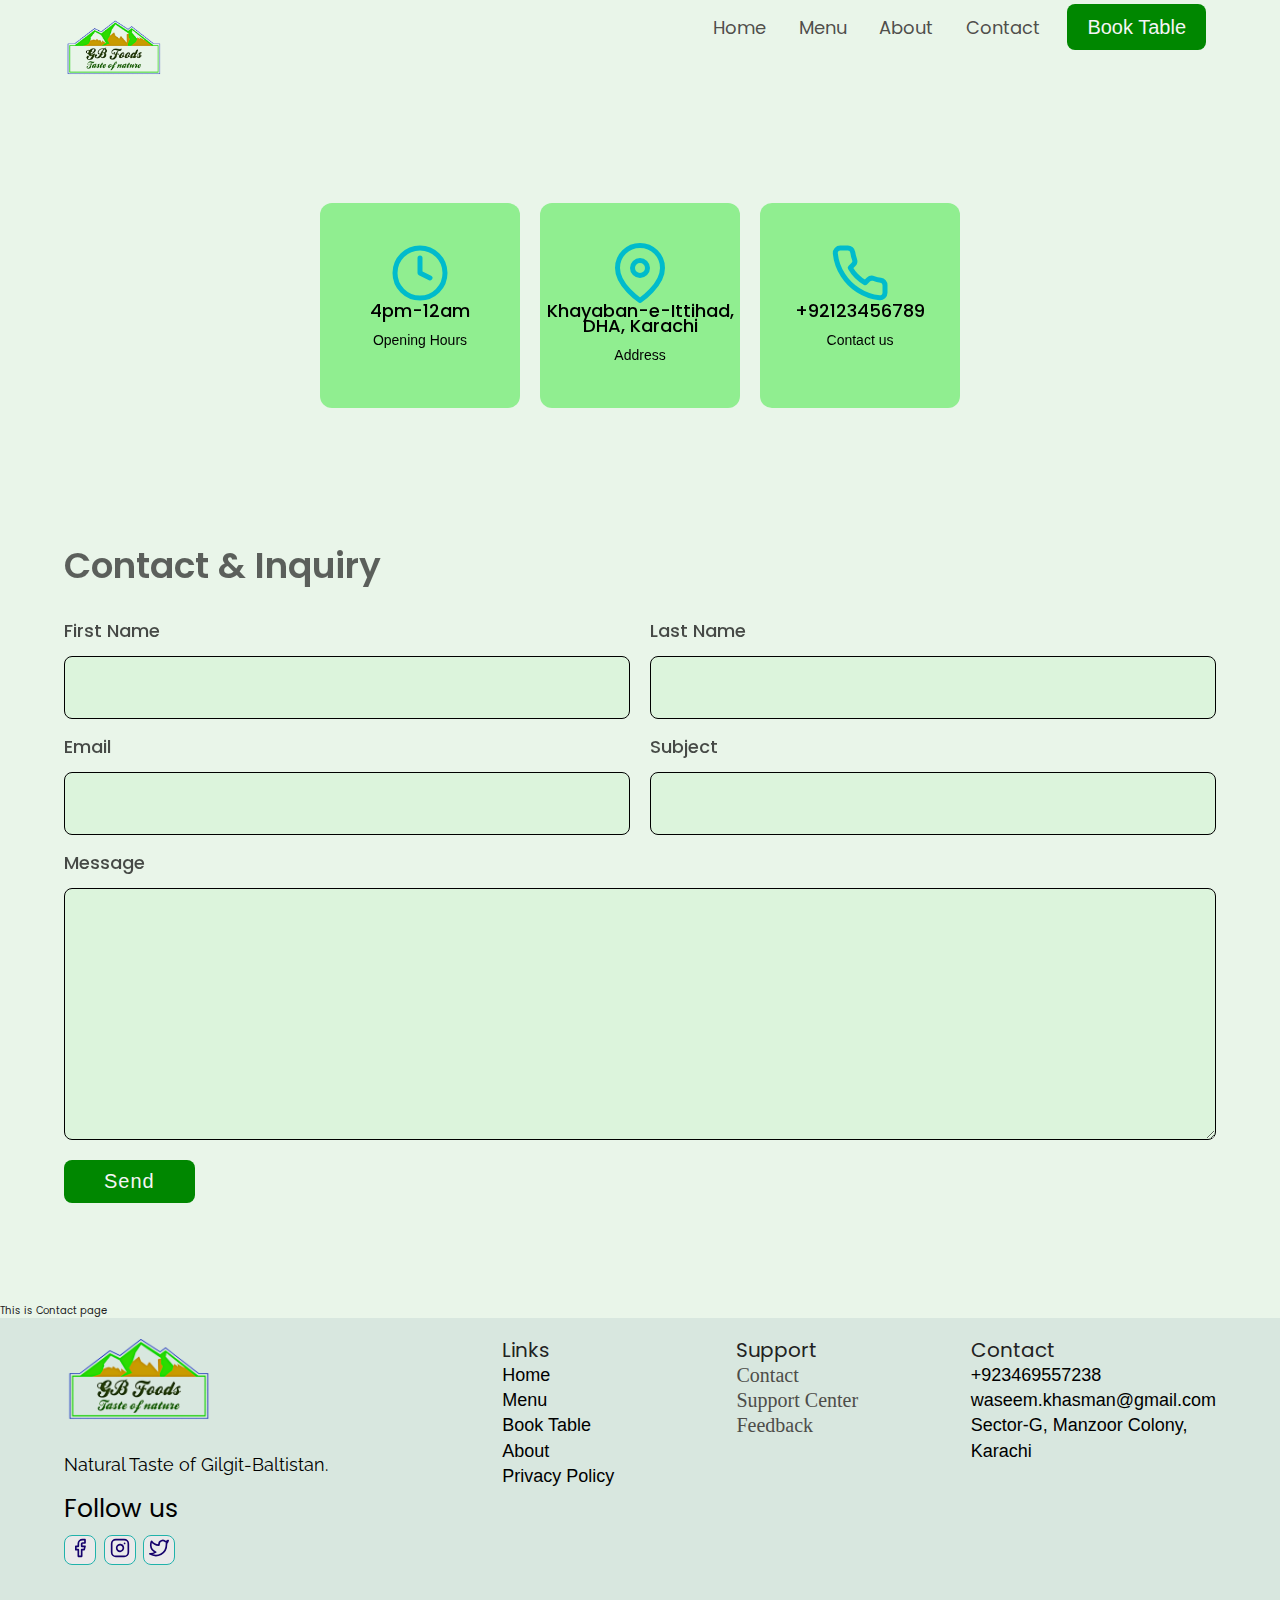
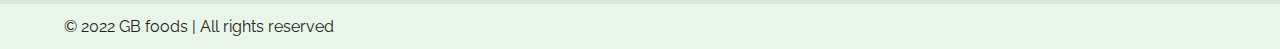
<file: contact.html>
<!DOCTYPE html>
<html lang="en">

<head>
  <meta charset="UTF-8">
  <meta http-equiv="X-UA-Compatible" content="IE=edge">
  <meta name="viewport" content="width=device-width, initial-scale=1.0">
  <title>Contacts | GB-Foods</title>
  <link rel="stylesheet" href="./reset.css">
  <link rel="stylesheet" href="./globalStyles.css">
  <link rel="stylesheet" href="./components.css">

  <!-- AOS -->
  <link rel="stylesheet" href="https://unpkg.com/aos@next/dist/aos.css" />
</head>

<body>
<!-- Nav-open -->
  <div class="nav">
    <div class="mainContain">
      <div class="NaviWrapper">
        <a href="./index.html" class="logo">
          <img src="./images/logo.png" alt="Logo" class="logo__home">
        </a>
        <nav>
          <div class="NaviCons">
            <svg xmlns="http://www.w3.org/2000/svg" width="24" height="24" viewBox="0 0 24 24" fill="none"
              stroke="currentColor" stroke-width="2" stroke-linecap="round" stroke-linejoin="round">
              <line x1="3" y1="12" x2="21" y2="12" />
              <line x1="3" y1="6" x2="21" y2="6" />
              <line x1="3" y1="18" x2="21" y2="18" />
            </svg>
          </div>
          <div class="NaviBG__Oly active"></div>
          <ul class="NaviList">
            <div class="NaviGo">
              <svg xmlns="http://www.w3.org/2000/svg" width="24" height="24" viewBox="0 0 24 24" fill="none"
                stroke="currentColor" stroke-width="2" stroke-linecap="round" stroke-linejoin="round">
                <line x1="18" y1="6" x2="6" y2="18" />
                <line x1="6" y1="6" x2="18" y2="18" />
              </svg>
            </div>
            <div class="NaviLsWrap">
              <li><a class="nav__link" href="./index.html">Home</a></li>
              <li><a class="nav__link" href="./menu.html">Menu</a></li>
              <li><a class="nav__link" href="./about.html">About</a></li>
              <li><a class="nav__link" href="./contact.html">Contact</a></li>
              <li><a href="./booking.html" class="btn primary-btn">Book Table</a></li>
            </div>
          </ul>
        </nav>
      </div>
    </div>
  </div>
<!-- Nav-close -->

<!-- Store-Info-open -->
  <section id="storeInfo" data-aos="fade-up">
    <div class="mainContain">
      <div class="storeInfo__wrapper">
        <div class="storeInfo__item">
          <div class="storeinfo__icon">
            <img src="./images/clock.svg" alt="">
          </div>
          <h3 class="storeInfo__title">
            4pm-12am
          </h3>
          <p class="storeInfo__text">
            Opening Hours
          </p>
        </div>

        <div class="storeInfo__item">
          <div class="storeinfo__icon">
            <img src="./images/address.svg" alt="">
          </div>
          <h3 class="storeInfo__title">
            Khayaban-e-Ittihad, DHA, Karachi
          </h3>
          <p class="storeInfo__text">
            Address
          </p>
        </div>

        <div class="storeInfo__item">
          <div class="storeinfo__icon">
            <img src="./images/phone.svg" alt="">
          </div>
          <h3 class="storeInfo__title">
            +92123456789
          </h3>
          <p class="storeInfo__text">
            Contact us
          </p>
        </div>
      </div>
    </div>
  </section>
<!-- Store-Info-close -->

<!--Contact form-open  -->
<section id="form" data-aos="fade-down">
  <div class="mainContain">
    <h3 class="form__title">
      Contact & Inquiry
    </h3>
    <div class="form__wrapper">
      <form name="contact" method="POST" netlify>
        <div class="form__group">
          <label for="firstName">First Name</label>
          <input type="text" id="firstName" name="First Name" required>
        </div>
        <div class="form__group">
          <label for="lastName">Last Name</label>
          <input type="text" id="lastName" name="Last Name" required>
        </div>
        <div class="form__group">
          <label for="email">Email</label>
          <input type="email" id="email" name="Email" required>
        </div>
        <div class="form__group">
          <label for="subject">Subject</label>
          <input type="text" id="subject" name="Subject" required>
        </div>
        <div class="form__group form__group__full">
          <label for="message">Message</label>
          <textarea name="Message" id="message" cols="30" rows="10" required></textarea>
        </div>
        <button type="submit" class="btn primary-btn">Send</button>
      </form>
    </div>
  </div>
</section>
<!-- Contact form-close -->

  <h2>This is Contact page</h2>
  <footer>
    <div class="mainContain">
      <div class="footer__wrapper">
        <div class="footer__col1">
          <div class="footer__logo">
            <img src="./images/logo.png" alt="Logo">
          </div>
          <p class="footer__desc">
            Natural Taste of Gilgit-Baltistan.
          </p>
          <!-- Socials -->
          <div class="footer__socials">
            <h4 class="footer__socials__title">Follow us</h4>
            <!-- SVGs -->
            <ol>
              <li>
                <a href="#">
                  <!-- License: MIT. Made by feathericons: https://github.com/feathericons/feather -->
                  <svg width="24px" height="24px" viewBox="0 0 24 24" xmlns="http://www.w3.org/2000/svg" fill="none"
                    stroke="currentColor" stroke-width="2" stroke-linecap="round" stroke-linejoin="round"
                    class="feather feather-facebook">
                    <path d="M18 2h-3a5 5 0 0 0-5 5v3H7v4h3v8h4v-8h3l1-4h-4V7a1 1 0 0 1 1-1h3z"></path>
                  </svg>
                </a>
              </li>
              <li>
                <a href="#">
                  <svg xmlns="http://www.w3.org/2000/svg" width="24" height="24" viewBox="0 0 24 24" fill="none"
                    stroke="currentColor" stroke-width="2" stroke-linecap="round" stroke-linejoin="round">
                    <rect x="2" y="2" width="20" height="20" rx="5" ry="5" />
                    <path d="M16 11.37A4 4 0 1 1 12.63 8 4 4 0 0 1 16 11.37z" />
                    <line x1="17.5" y1="6.5" x2="17.51" y2="6.5" />
                  </svg>
                </a>
              </li>
              <li>
                <a href="#">
                  <svg xmlns="http://www.w3.org/2000/svg" width="24" height="24" viewBox="0 0 24 24" fill="none"
                    stroke="currentColor" stroke-width="2" stroke-linecap="round" stroke-linejoin="round">
                    <path
                      d="M23 3a10.9 10.9 0 0 1-3.14 1.53 4.48 4.48 0 0 0-7.86 3v1A10.66 10.66 0 0 1 3 4s-4 9 5 13a11.64 11.64 0 0 1-7 2c9 5 20 0 20-11.5a4.5 4.5 0 0 0-.08-.83A7.72 7.72 0 0 0 23 3z" />
                  </svg>
                </a>
              </li>
            </ol>
          </div>
        </div>
        <div class="footer__col2">
          <h3 class="footer__text__title">
            Links
          </h3>
          <ol class="footer__text">
            <li>
              <a href="./index.html">Home</a>
            </li>
            <li>
              <a href="./menu.html">Menu</a>
            </li>
            <li>
              <a href="./booking.html">Book Table</a>
            </li>
            <li>
              <a href="./about.html">About</a>
            </li>
            <li>
              <a href="#">Privacy Policy</a>
            </li>
          </ol>
        </div>
        <div class="footer__col3">
          <h3 class="footer__text__title">
            Support
          </h3>
          <ol>
            <li>
              <a href="./contact.html">Contact</a>
            </li>
            <li>
              <a href="#">Support Center</a>
            </li>
            <li>
              <a href="#">Feedback</a>
            </li>
          </ol>
        </div>
        <div class="footer__col4">
          <h3 class="footer__text__title">Contact</h3>
          <ol class="footer__text">
            <li>
              <a href="tel:+923469557238">+923469557238</a>
            </li>
            <li>
              <a href="#">waseem.khasman@gmail.com</a>
            </li>
            <li>
              <a href="#">Sector-G, Manzoor Colony, Karachi</a>
            </li>
          </ol>
        </div>
      </div>
    </div>
  </footer>

  <div id="copyright">
    <div class="mainContain">
      <p class="copyright__text">
        &copy 2022 GB foods | All rights reserved
      </p>
    </div>
  </div>

  <!-- AOS JS -->
  <script src="https://unpkg.com/aos@next/dist/aos.js"></script>
  <script src="./main.js"></script>

</body>

</html>
</file>
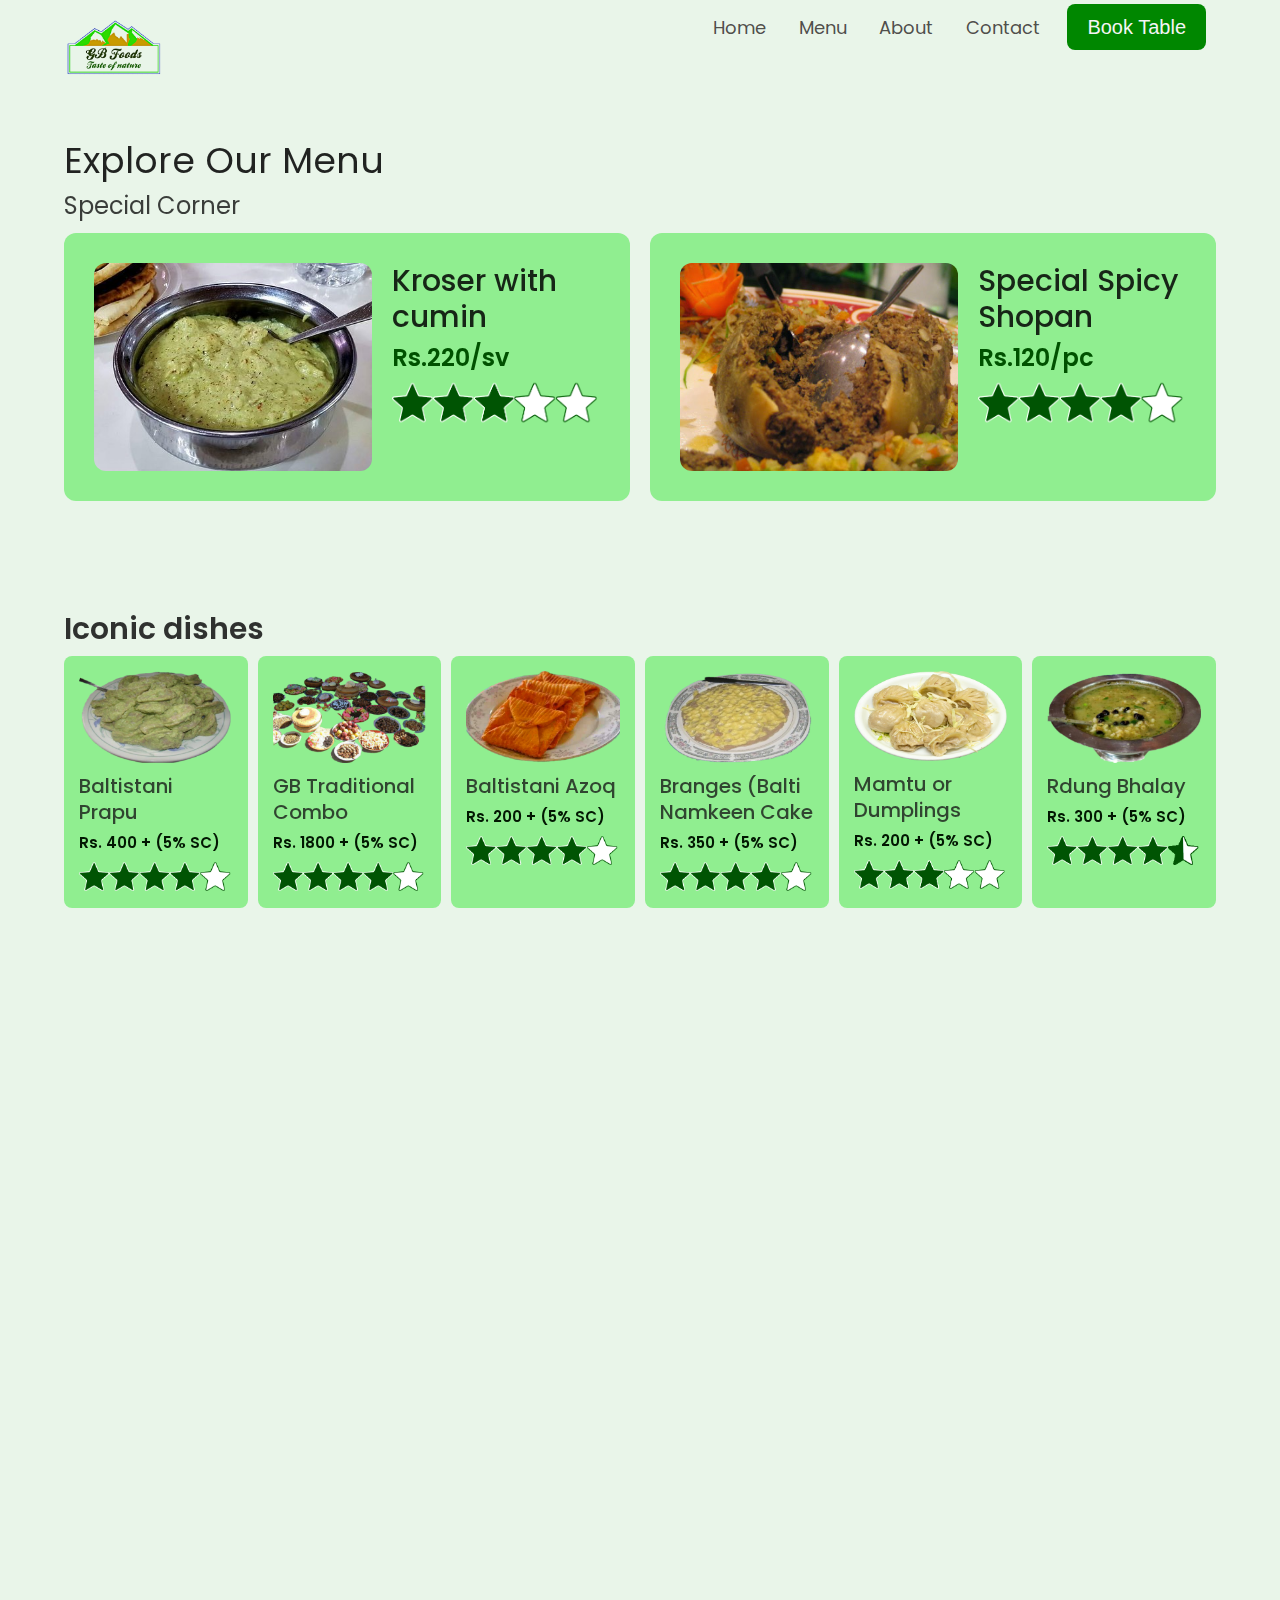
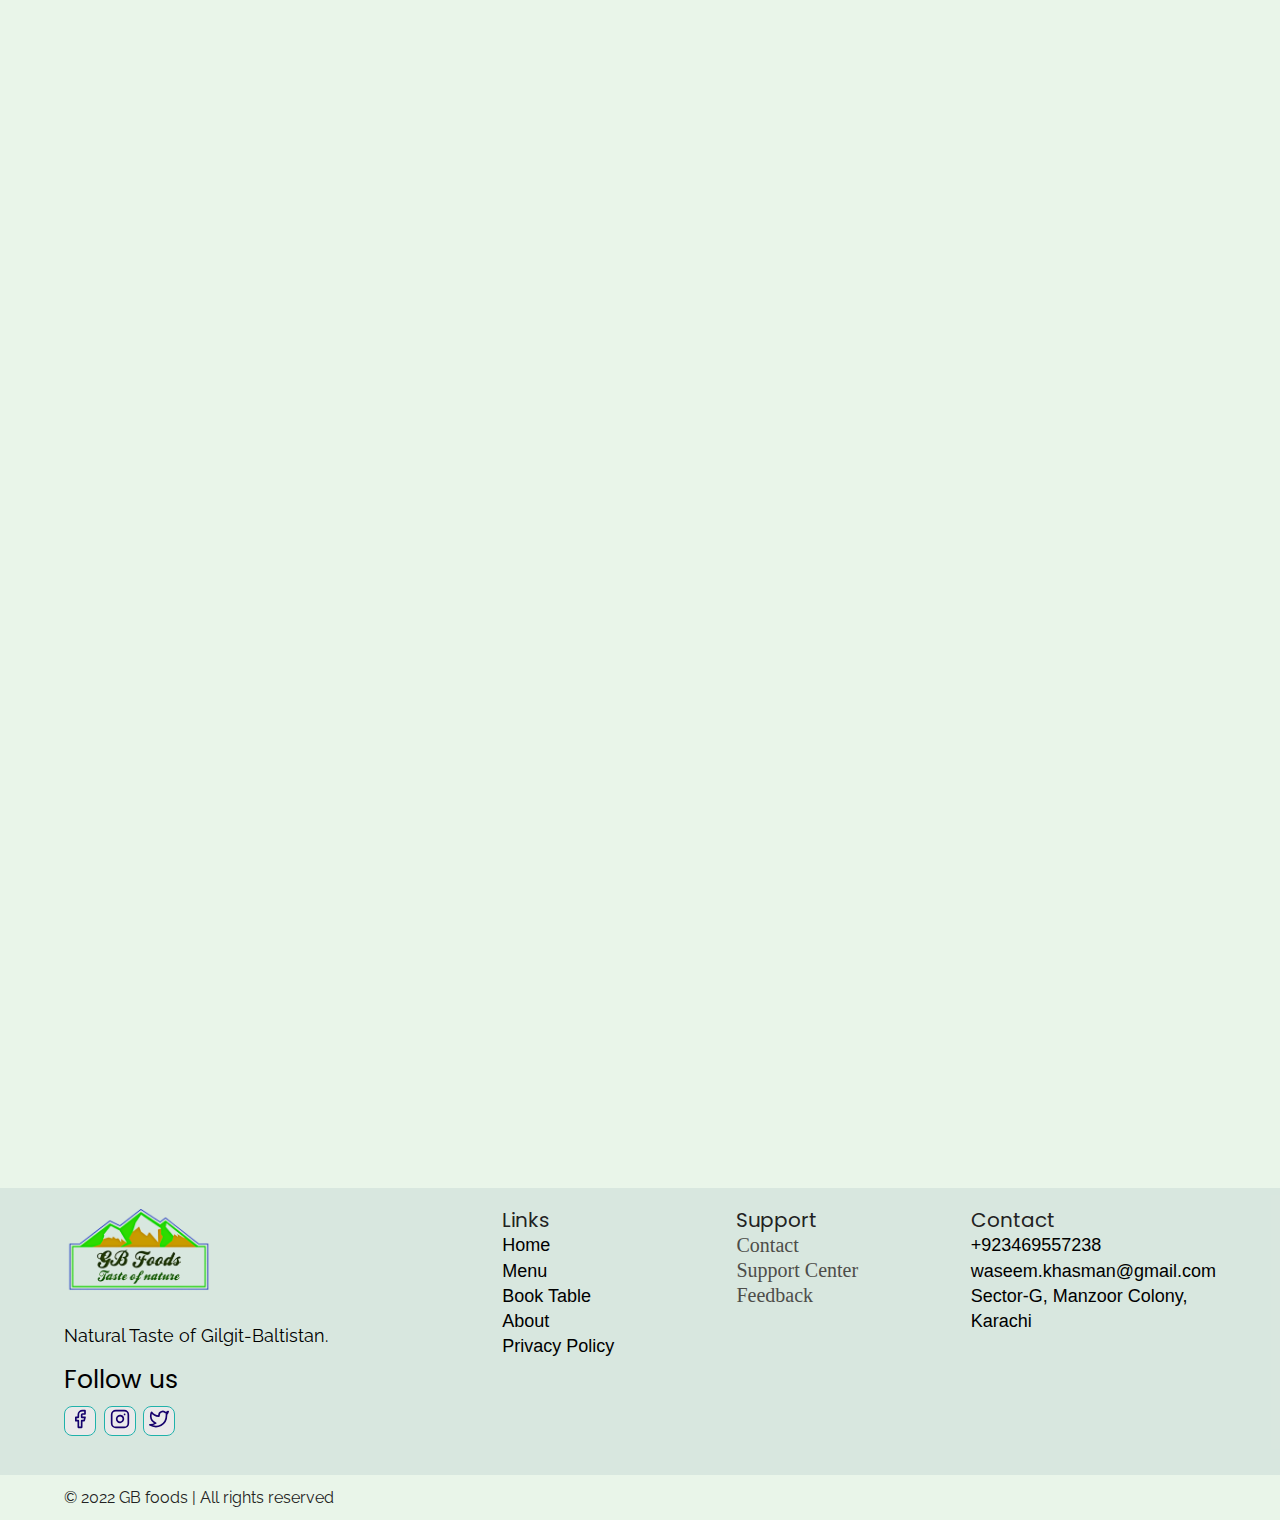
<file: menu.html>
<!DOCTYPE html>
<html lang="en">

<head>
  <meta charset="UTF-8">
  <meta http-equiv="X-UA-Compatible" content="IE=edge">
  <meta name="viewport" content="width=device-width, initial-scale=1.0">
  <title>Menu | GB-Foods</title>
  <link rel="stylesheet" href="./reset.css">
  <link rel="stylesheet" href="./globalStyles.css">
  <link rel="stylesheet" href="./components.css">
  <link rel="stylesheet" href="menu.css">

  <!-- AOS -->
  <link rel="stylesheet" href="https://unpkg.com/aos@next/dist/aos.css" />
</head>

<body>
  <!-- Navs-open-->
  <div class="nav">
    <div class="mainContain">
      <div class="NaviWrapper">
        <a href="./index.html" class="logo">
          <img src="./images/logo.png" alt="Logo" class="logo__home">
        </a>
        <nav>
          <div class="NaviCons">
            <svg xmlns="http://www.w3.org/2000/svg" width="24" height="24" viewBox="0 0 24 24" fill="none"
              stroke="currentColor" stroke-width="2" stroke-linecap="round" stroke-linejoin="round">
              <line x1="3" y1="12" x2="21" y2="12" />
              <line x1="3" y1="6" x2="21" y2="6" />
              <line x1="3" y1="18" x2="21" y2="18" />
            </svg>
          </div>
          <div class="NaviBG__Oly active"></div>
          <ul class="NaviList">
            <div class="NaviGo">
              <svg xmlns="http://www.w3.org/2000/svg" width="24" height="24" viewBox="0 0 24 24" fill="none"
                stroke="currentColor" stroke-width="2" stroke-linecap="round" stroke-linejoin="round">
                <line x1="18" y1="6" x2="6" y2="18" />
                <line x1="6" y1="6" x2="18" y2="18" />
              </svg>
            </div>
            <div class="NaviLsWrap">
              <li><a class="nav__link" href="./index.html">Home</a></li>
              <li><a class="nav__link" href="./menu.html">Menu</a></li>
              <li><a class="nav__link" href="./about.html">About</a></li>
              <li><a class="nav__link" href="./contact.html">Contact</a></li>
              <li><a href="./booking.html" class="btn primary-btn">Book Table</a></li>
            </div>
          </ul>
        </nav>
      </div>
    </div>
  </div>
  <!-- Nav-close -->

  <!-- Title-open -->
  <section id="page__title" data-aos="fade-up">
    <div class="mainContain">
      <h2 class="page__title__text">
        Explore Our Menu
      </h2>
    </div>
  </section>
  <!-- Title-close -->

  <!-- Our Special-open -->
  <section id="ourSpecials" data-aos="fade-up">
    <div class="mainContain">
      <h3 class="ourSpecials__title">Special Corner</h3>
      <div class="ourSpecials__wrapper">
        <div class="ourSpecials__item">
          <div class="ourSpecials__item__img">
            <img src="./images/cuminKroser.jpg" alt="food img">
          </div>
          <div class="ourSpecials__item__info">
            <h3 class="ourSpecials__item__title">
              Kroser with cumin
            </h3>
            <h4 class="ourSpecials__item__price">Rs.220/sv</h4>
            <div class="ourSpecials__item__stars">
              <img src="./images/3star.png" alt="3 stars">
            </div>
          </div>
        </div>
        <div class="ourSpecials__item">
          <div class="ourSpecials__item__img">
            <img src="./images/shopan.jpg" alt="food img">
          </div>
          <div class="ourSpecials__item__info">
            <h3 class="ourSpecials__item__title">
              Special Spicy Shopan
            </h3>
            <h4 class="ourSpecials__item__price">Rs.120/pc</h4>
            <div class="ourSpecials__item__stars">
              <img src="./images/4star.png" alt="4 stars">
            </div>
          </div>
        </div>
      </div>
    </div>
  </section>
  <!-- Our Special-close -->

  <!-- Top-Dishes Open -->
  <section id="dishGrid" data-aos="fade-up">
    <div class="mainContain">
      <h2 class="dishGrid__title">
        Iconic dishes
      </h2>
      <div class="dishGrid__wrapper">
        <div class="dishGrid__item">
          <div class="dishGrid__item__img">
            <img src="./images/prapu2.png" alt="Food Images" srcset="">
          </div>
          <div class="dishGrid__item__info">
            <h3 class="dishGrid__item__title">
              Baltistani Prapu
            </h3>
            <h3 class="dishGrid__item__price">
              Rs. 400 + (5% SC)
            </h3>
            <div class="dishGrid__item__stars">
              <img src="./images/4star.png" alt="" srcset="">
            </div>
          </div>
        </div>
        <div class="dishGrid__item">
          <div class="dishGrid__item__img">
            <img src="./images/Combo.png" alt="Food Images" srcset="">
          </div>
          <div class="dishGrid__item__info">
            <h3 class="dishGrid__item__title">
              GB Traditional Combo
            </h3>
            <h3 class="dishGrid__item__price">
              Rs. 1800 + (5% SC)
            </h3>
            <div class="dishGrid__item__stars">
              <img src="./images/4star.png" alt="" srcset="">
            </div>
          </div>
        </div>
        <div class="dishGrid__item">
          <div class="dishGrid__item__img">
            <img src="./images/azoq.png" alt="Food Images" srcset="">
          </div>
          <div class="dishGrid__item__info">
            <h3 class="dishGrid__item__title">
              Baltistani Azoq
            </h3>
            <h3 class="dishGrid__item__price">
              Rs. 200 + (5% SC)
            </h3>
            <div class="dishGrid__item__stars">
              <img src="./images/4star.png" alt="" srcset="">
            </div>
          </div>
        </div>
        <div class="dishGrid__item">
          <div class="dishGrid__item__img">
            <img src="./images/Branges.png" alt="Food Images" srcset="">
          </div>
          <div class="dishGrid__item__info">
            <h3 class="dishGrid__item__title">
              Branges (Balti Namkeen Cake
            </h3>
            <h3 class="dishGrid__item__price">
              Rs. 350 + (5% SC)
            </h3>
            <div class="dishGrid__item__stars">
              <img src="./images/4star.png" alt="" srcset="">
            </div>
          </div>
        </div>
        <div class="dishGrid__item">
          <div class="dishGrid__item__img">
            <img src="./images/Mamtu.png" alt="Food Images" srcset="">
          </div>
          <div class="dishGrid__item__info">
            <h3 class="dishGrid__item__title">
              Mamtu or Dumplings
            </h3>
            <h3 class="dishGrid__item__price">
              Rs. 200 + (5% SC)
            </h3>
            <div class="dishGrid__item__stars">
              <img src="./images/3star.png" alt="" srcset="">
            </div>
          </div>
        </div>
        <div class="dishGrid__item">
          <div class="dishGrid__item__img">
            <img src="./images/Rdong balay.png" alt="Food Images" srcset="">
          </div>
          <div class="dishGrid__item__info">
            <h3 class="dishGrid__item__title">
              Rdung Bhalay
            </h3>
            <h3 class="dishGrid__item__price">
              Rs. 300 + (5% SC)
            </h3>
            <div class="dishGrid__item__stars">
              <img src="./images/4_5star.png" alt="" srcset="">
            </div>
          </div>
        </div>
      </div>
    </div>
  </section>
  <!-- Top-Dishes Close -->

  <!-- Braeakfast-open -->
  <section id="dishGrid" data-aos="fade-up">
    <div class="mainContain">
      <h2 class="dishGrid__title">
        Breakfast
      </h2>
      <div class="dishGrid__wrapper">
        <div class="dishGrid__item">
          <div class="dishGrid__item__img">
            <img src="./images/azoq.jpg" alt="Food Images" srcset="">
          </div>
          <div class="dishGrid__item__info">
            <h3 class="dishGrid__item__title">
              Butter Eggs Azoq
            </h3>
            <h3 class="dishGrid__item__price">
              Rs. 150 + (5% SC)
            </h3>
            <div class="dishGrid__item__stars">
              <img src="./images/4star.png" alt="" srcset="">
            </div>
          </div>
        </div>
        <div class="dishGrid__item">
          <div class="dishGrid__item__img">
            <img src="./images/khurba.jpg" alt="Food Images" srcset="">
          </div>
          <div class="dishGrid__item__info">
            <h3 class="dishGrid__item__title">
              Traditional namkeen chai, khurba
            </h3>
            <h3 class="dishGrid__item__price">
              Rs. 180 + (5% SC)
            </h3>
            <div class="dishGrid__item__stars">
              <img src="./images/4star.png" alt="" srcset="">
            </div>
          </div>
        </div>
        <div class="dishGrid__item">
          <div class="dishGrid__item__img">
            <img src="./images/baltiKiser.png" alt="Food Images" srcset="">
          </div>
          <div class="dishGrid__item__info">
            <h3 class="dishGrid__item__title">
              Balti Kiser
            </h3>
            <h3 class="dishGrid__item__price">
              Rs. 200 + (5% SC)
            </h3>
            <div class="dishGrid__item__stars">
              <img src="./images/4star.png" alt="" srcset="">
            </div>
          </div>
        </div>
        <div class="dishGrid__item">
          <div class="dishGrid__item__img">
            <img src="./images/zerchung.jpg" alt="Food Images" srcset="">
          </div>
          <div class="dishGrid__item__info">
            <h3 class="dishGrid__item__title">
              Specia Zerchung or Cookies
            </h3>
            <h3 class="dishGrid__item__price">
              Rs. 350 + (5% SC)
            </h3>
            <div class="dishGrid__item__stars">
              <img src="./images/4star.png" alt="" srcset="">
            </div>
          </div>
        </div>
  </section>  
  <!-- Breakfast-close -->

  <!-- Lunch-open -->
  <section id="dishGrid" data-aos="fade-up">
    <div class="mainContain">
      <h2 class="dishGrid__title">
        Lunch
      </h2>
      <div class="dishGrid__wrapper">
        <div class="dishGrid__item">
          <div class="dishGrid__item__img">
            <img src="./images/Laghman.jpg" alt="Food Images" srcset="">
          </div>
          <div class="dishGrid__item__info">
            <h3 class="dishGrid__item__title">
              Laghman
            </h3>
            <h3 class="dishGrid__item__price">
              Rs. 350 + (5% SC)
            </h3>
            <div class="dishGrid__item__stars">
              <img src="./images/4star.png" alt="" srcset="">
            </div>
          </div>
        </div>
        <div class="dishGrid__item">
          <div class="dishGrid__item__img">
            <img src="./images/prapu2.png" alt="Food Images" srcset="">
          </div>
          <div class="dishGrid__item__info">
            <h3 class="dishGrid__item__title">
              Prapu
            </h3>
            <h3 class="dishGrid__item__price">
              Rs. 280 + (5% SC)
            </h3>
            <div class="dishGrid__item__stars">
              <img src="./images/4star.png" alt="" srcset="">
            </div>
          </div>
        </div>
        <div class="dishGrid__item">
          <div class="dishGrid__item__img">
            <img src="./images/Diram.jpg" alt="Food Images" srcset="">
          </div>
          <div class="dishGrid__item__info">
            <h3 class="dishGrid__item__title">
              Diram Fitti
            </h3>
            <h3 class="dishGrid__item__price">
              Rs. 120 + (5% SC)
            </h3>
            <div class="dishGrid__item__stars">
              <img src="./images/4star.png" alt="" srcset="">
            </div>
          </div>
        </div>
        <div class="dishGrid__item">
          <div class="dishGrid__item__img">
            <img src="./images/Branges.png" alt="Food Images" srcset="">
          </div>
          <div class="dishGrid__item__info">
            <h3 class="dishGrid__item__title">
              Branges (Balti Namkeen Cake
            </h3>
            <h3 class="dishGrid__item__price">
              Rs. 350 + (5% SC)
            </h3>
            <div class="dishGrid__item__stars">
              <img src="./images/4star.png" alt="" srcset="">
            </div>
          </div>
        </div>
  </section>    
  <!-- Lunch-close -->

  <!-- Dinner-open -->
  <section id="dishGrid" data-aos="fade-up">
    <div class="mainContain">
      <h2 class="dishGrid__title">
        Dinner
      </h2>
      <div class="dishGrid__wrapper">
        <div class="dishGrid__item">
          <div class="dishGrid__item__img">
            <img src="./images/Chapshoro.jpg" alt="Food Images" srcset="">
          </div>
          <div class="dishGrid__item__info">
            <h3 class="dishGrid__item__title">
              Chapshoro
            </h3>
            <h3 class="dishGrid__item__price">
              Rs. 350 + (5% SC)
            </h3>
            <div class="dishGrid__item__stars">
              <img src="./images/4_5star.png" alt="" srcset="">
            </div>
          </div>
        </div>
        <div class="dishGrid__item">
          <div class="dishGrid__item__img">
            <img src="./images/Harisa.jpg" alt="Food Images" srcset="">
          </div>
          <div class="dishGrid__item__info">
            <h3 class="dishGrid__item__title">
              Harisa
            </h3>
            <h3 class="dishGrid__item__price">
              Rs. 280 + (5% SC)
            </h3>
            <div class="dishGrid__item__stars">
              <img src="./images/4star.png" alt="" srcset="">
            </div>
          </div>
        </div>
        <div class="dishGrid__item">
          <div class="dishGrid__item__img">
            <img src="./images/shopan.jpg" alt="Food Images" srcset="">
          </div>
          <div class="dishGrid__item__info">
            <h3 class="dishGrid__item__title">
              Shopan
            </h3>
            <h3 class="dishGrid__item__price">
              Rs. 120 + (5% SC)
            </h3>
            <div class="dishGrid__item__stars">
              <img src="./images/4star.png" alt="" srcset="">
            </div>
          </div>
        </div>
        <div class="dishGrid__item">
          <div class="dishGrid__item__img">
            <img src="./images/Diram.jpg" alt="Food Images" srcset="">
          </div>
          <div class="dishGrid__item__info">
            <h3 class="dishGrid__item__title">
              Diram Fitti
            </h3>
            <h3 class="dishGrid__item__price">
              Rs. 350 + (5% SC)
            </h3>
            <div class="dishGrid__item__stars">
              <img src="./images/4star.png" alt="" srcset="">
            </div>
          </div>
        </div>
  </section>  
  <!-- Dinner-close -->

  <footer>
    <div class="mainContain">
      <div class="footer__wrapper">
        <div class="footer__col1">
          <div class="footer__logo">
            <img src="./images/logo.png" alt="Logo">
          </div>
          <p class="footer__desc">
            Natural Taste of Gilgit-Baltistan.
          </p>
          <!-- Socials -->
          <div class="footer__socials">
            <h4 class="footer__socials__title">Follow us</h4>
            <!-- SVGs -->
            <ol>
              <li>
                <a href="#">
                  <!-- License: MIT. Made by feathericons: https://github.com/feathericons/feather -->
                  <svg width="24px" height="24px" viewBox="0 0 24 24" xmlns="http://www.w3.org/2000/svg" fill="none"
                    stroke="currentColor" stroke-width="2" stroke-linecap="round" stroke-linejoin="round"
                    class="feather feather-facebook">
                    <path d="M18 2h-3a5 5 0 0 0-5 5v3H7v4h3v8h4v-8h3l1-4h-4V7a1 1 0 0 1 1-1h3z"></path>
                  </svg>
                </a>
              </li>
              <li>
                <a href="#">
                  <svg xmlns="http://www.w3.org/2000/svg" width="24" height="24" viewBox="0 0 24 24" fill="none"
                    stroke="currentColor" stroke-width="2" stroke-linecap="round" stroke-linejoin="round">
                    <rect x="2" y="2" width="20" height="20" rx="5" ry="5" />
                    <path d="M16 11.37A4 4 0 1 1 12.63 8 4 4 0 0 1 16 11.37z" />
                    <line x1="17.5" y1="6.5" x2="17.51" y2="6.5" />
                  </svg>
                </a>
              </li>
              <li>
                <a href="#">
                  <svg xmlns="http://www.w3.org/2000/svg" width="24" height="24" viewBox="0 0 24 24" fill="none"
                    stroke="currentColor" stroke-width="2" stroke-linecap="round" stroke-linejoin="round">
                    <path
                      d="M23 3a10.9 10.9 0 0 1-3.14 1.53 4.48 4.48 0 0 0-7.86 3v1A10.66 10.66 0 0 1 3 4s-4 9 5 13a11.64 11.64 0 0 1-7 2c9 5 20 0 20-11.5a4.5 4.5 0 0 0-.08-.83A7.72 7.72 0 0 0 23 3z" />
                  </svg>
                </a>
              </li>
            </ol>
          </div>
        </div>
        <div class="footer__col2">
          <h3 class="footer__text__title">
            Links
          </h3>
          <ol class="footer__text">
            <li>
              <a href="./index.html">Home</a>
            </li>
            <li>
              <a href="./menu.html">Menu</a>
            </li>
            <li>
              <a href="./booking.html">Book Table</a>
            </li>
            <li>
              <a href="./about.html">About</a>
            </li>
            <li>
              <a href="#">Privacy Policy</a>
            </li>
          </ol>
        </div>
        <div class="footer__col3">
          <h3 class="footer__text__title">
            Support
          </h3>
          <ol>
            <li>
              <a href="./contact.html">Contact</a>
            </li>
            <li>
              <a href="#">Support Center</a>
            </li>
            <li>
              <a href="#">Feedback</a>
            </li>
          </ol>
        </div>
        <div class="footer__col4">
          <h3 class="footer__text__title">Contact</h3>
          <ol class="footer__text">
            <li>
              <a href="tel:+923469557238">+923469557238</a>
            </li>
            <li>
              <a href="#">waseem.khasman@gmail.com</a>
            </li>
            <li>
              <a href="#">Sector-G, Manzoor Colony, Karachi</a>
            </li>
          </ol>
        </div>
      </div>
    </div>
  </footer>

  <div id="copyright">
    <div class="mainContain">
      <p class="copyright__text">
        &copy 2022 GB foods | All rights reserved
      </p>
    </div>
  </div>

  <!-- AOS JS -->
  <script src="https://unpkg.com/aos@next/dist/aos.js"></script>
  <script src="./main.js"></script>

</body>

</html>
</file>
<file: globalStyles.css>
@import url('https://fonts.googleapis.com/css2?family=Poppins:wght@500;600&family=Raleway:wght@400;500;600&display=swap');

/* Uncomment below code to Fixed Menu */
/* .nav{
  position: fixed; 
  top: 0; 
  left: 0; 
  z-index: 9999; 
  width: 100%; 
  height: 50px; 
  background-color: rgb(226, 246, 226);
  padding-bottom: 10px;
}


.NaviWrapper img{
  padding-top: 0px;
} */
html {
  font-size: 10px;
  overflow: scroll;
}

a {
  text-decoration: none;
}

body {
  background-color: rgb(233, 245, 233);
  overflow-x: hidden;
}

section {
  padding: 100px 0;
}

@media only screen and (max-width:768px) {
  section {
    padding: 50px 0;
  }
}

.mainContain {
  max-width: 1200px;
  width: 90%;
  margin: 0 auto;
}

img {
  width: 100%;
  height: 100%;
  object-fit: contain;
}

h1,
h2,
h3,
h4 {
  font-family: 'Poppins', 'sans-serif';
}

p {
  font-family: 'Raleway', 'sans-serif';
  font-weight: 400;
  line-height: 2.5rem;
  font-size: 1.8rem;
}
</file>
<file: components.css>
.logo__home {
  max-width: 100px;
}


.NaviList li {
  display: inline-block;
  margin: 0 1rem;
}

.NaviList .nav__link {
  font-size: 1.8rem;
  font-family: Poppins;
  color: rgba(39, 34, 34, 0.809);
  padding: 0.5rem;
}

.oursSpecials__text{
  margin-bottom: 20px;
}

.nav {
  padding: 2rem 0;
}

.NaviList li:hover .nav__link {
  color: rgb(67, 241, 67);
}

.NaviCons,
.NaviGo,
.NaviBG__Oly {
  display: none;
}

.NaviWrapper {
  display: flex;
  justify-content: space-between;
}

@media only screen and (max-width:768px) {
  .NaviGo {
    display: block;
    position: absolute;
    color: rgba(0, 0, 0, 0.765);
    right: 1rem;
    top: 1rem;
    cursor: pointer;
  }

  .NaviList {
    z-index: 1000;
    position: absolute;
    left: 100%;
    top: 0;
    height: 100vh;
    width: 80%;
    background: rgb(217, 220, 217);
    display: flex;
    align-items: center;
    justify-content: flex-end;
    padding-right: 2rem;
    transform: translateX(100);
    overflow: hidden;
    transition: 0.3s ease-in transform;
  }

  .nav {
    position: relative;
    z-index: 1;
  }

  .NaviCons {
    display: block;
  }

  .NaviCons svg,
  .NaviGo svg {
    pointer-events: none;
    height: 30px;
    width: 30px;
  }



  .NaviList.show {
    transform: translateX(-100%);
  }

  .NaviList li {
    display: block;
    text-align: right;
    margin-bottom: 2rem;
  }

  .NaviList a {
    font-size: 1.5rem;
  }

  .NaviBG__Oly {
    position: absolute;
    left: 0;
    right: 0;
    z-index: -1;
    height: 100vh;
    width: 100%;
    /* background-color: rgba(96, 90, 90, 0.411); */
    display: none;
  }

  .NaviBG__Oly.active {
    display: block;
  }
}

/* GLobal Button */

.btn {
  color: rgb(255, 255, 255);
  font-family: 'Lucida Sans', Verdana, sans-serif, Arial, Helvetica;
  font-weight: 500;
  border-radius: 8px;
  font-size: 2rem;
  padding: 1.2rem 2rem;
  background-color: rgb(0, 135, 0);
}

.primary-btn {
  color: whitesmoke;
  background-color: rgb(0, 135, 0);
  text-decoration: none;
}

@media only screen and (max-width:768px) {
  .btn {
    padding: 1.3rem;
    font-size: 2rem;
  }
}

/* Footer Section */

footer {
  background-color: lightgreen;
  padding-top: 5rem;
  padding-bottom: 2rem;
}

.footer__wrapper {
  display: flex;
  flex-direction: column;
  line-height: 1.4rem;
  gap: 3rem;
}

.footer__logo {
  width: 150px;
  margin-bottom: 2rem;
}

.footer__desc {
  font-size: 1.4rem;
  color: black;
  margin-bottom: 2rem;
}

.footer__socials__title {
  font-size: 1.8rem;
  color: black;
  margin-bottom: 1rem;
}

.footer__socials li {
  display: inline-block;
  margin-right: 0.5rem;
}

.footer__socials a {
  padding: 1.5rem .5rem 0.2rem 0.5rem;
  background: rgb(234, 234, 234);
  border: 1px solid lightseagreen;
  border-radius: 8px;
}

.footer__socials svg {
  width: 20px;
  color: rgb(22, 1, 108);
}

.footer__text__tilte {
  font-size: 1.8rem;
  margin-bottom: 1rem;
  color: black;
  font-weight: 600;
}

.footer__text a {
  font-size: 1.4rem;
  margin-bottom: 0.5rem;
  color: black;
  font-family: Arial, Helvetica, sans-serif;
  font-weight: 500;
  line-height: 1.4em;
}


@media only screen and (min-width: 768px) {
  footer {
    padding-top: 2rem !important;
    padding-bottom: 4rem !important;
    background-color: rgba(202, 219, 214, 0.521);
  }

  li a {
    color: #4d4d49;
  }

  .footer__wrapper {
    flex-direction: row;
  }

  .footer__col1 {
    flex: 4;
  }

  .footer__col2,
  .footer__col3,
  .footer__col4 {
    flex: 2;
    line-height: 2.5rem;
    font-size: 2rem;
  }

  .footer__desc {
    max-width: 300px;
    font-size: 1.8rem;
    margin-bottom: 2.5rem;
  }

  .footer__socials__title {
    font-size: 2.5rem;
    margin-bottom: 2rem;
  }

  .footer__text a {
    font-size: 1.8rem;
    margin-bottom: 1rem;
  }
}

#copyright {
  padding: 1rem 0;
}

.copyright__text {
  font-size: 1.4rem;
  text-align: center;
}

@media only screen and (min-width:768px) {
  .copyright__text {
    font-size: 1.6rem;
    text-align: left;
  }
}


/* Store Info Section */

.storeInfo__wrapper {
  display: flex;
  align-items: stretch;
  justify-content: center;
  flex-wrap: wrap;
  gap: 3rem;
}

.storeInfo__item {
  background-color: lightgreen;
  padding: 20px 30px;
  text-align: center;
  border-radius: 12px;
  width: 150px;
}

.storeInfo__icon {
  width: 30px;
  margin: 0 auto;
  margin-bottom: 1.5rem;
}

.storeInfo__title {
  font-size: 1.4rem;
  font-family: Poppins;
  font-weight: 500;
  margin-bottom: .5rem;
  color: black;
}

.storeInfo__text {
  font-size: 1.4rem;
  font-family: Arial, Helvetica, sans-serif;
  color: black;
}

@media only screen and (min-width: 768px) {
  .storeInfo__wrapper {
    gap: 2rem;
  }

  .storeInfo__item {
    min-width: 200px;
    padding: 40px 0;
  }

  .storeInfo__item img {
    width: 60px;
  }

  .storeInfo__icon {
    width: 47px;
    margin-bottom: 2.5rem;
  }

  .storeInfo__title {
    font-size: 1.8rem;
    margin-bottom: 1rem;
  }

  .footer__text {
    font-size: 1.6rem;
  }
}

/* Dish Grids styles*/

.dishGrid__title {
  font-size: 1.8rem;
  margin-bottom: 2rem;
  font-weight: 600;
  color: rgba(0, 0, 0, 0.8);
}

.dishGrid__wrapper {
  display: grid;
  grid-template-columns: repeat(auto-fit, minmax(140px, 1fr));
  gap: 1rem;
}

.dishGrid__item {
  display: flex;
  flex-direction: column;
  background-color: lightgreen;
  padding: 00.5rem;
  gap: 0.5rem;
  border-radius: 8px;
}

.storeInfo__item__img {
  flex: 4;
}

.storeInfo__item__info {
  flex: 5;
}

.dishGrid__item__img img {
  object-fit: fill;
  border-radius: 12px;
}

.dishGrid__item__title {
  font-size: 1.4rem;
  line-height: 1.3em;
  font-weight: 500;
  color: rgba(21, 20, 20, 0.778);
  margin-bottom: 0.5rem;
}

.dishGrid__item__price {
  font-size: 1.4rem;
  color: rgb(2, 23, 2);
  font-weight: 600;
  margin-bottom: 0.5rem;
}

.storeInfo__item__stars {
  max-height: 15px;
  width: max-content;
}

@media only screen and (min-width: 768px) {
  .dishGrid__title {
    font-size: 3rem;
  }

  .dishGrid__wrapper {
    grid-template-columns: repeat(auto-fit, minmax(150px, 1fr));
    gap: 1rem;
  }

  .dishGrid__item {
    flex-direction: column;
    padding: 1.5rem;
    gap: 1rem;
  }

  .dishGrid__item__title {
    font-size: 2rem;
    margin-bottom: 1rem;
  }

  .dishGrid__item__price {
    font-size: 1.5rem;
    margin-bottom: 1rem;
  }
}

/* Contact form styles */
#form {
  padding: 5rem 0;
}

.form__title {
  font-size: 1.8rem;
  color: rgba(0, 0, 0, 0.61);
  font-weight: 600;
}

.form__wrapper {
  padding: 3rem 0;
}

.form__wrapper form {
  display: grid;
  grid-template-columns: 1fr;
  gap: 2rem;
}

.form__group label {
  font-size: 1.6rem;
  font-family: Poppins;
  color: rgba(0, 0, 0, 0.703);
  font-weight: 500;
}

.form__group input,
.form__group textarea,
.form__group select {
  width: 100%;
  border: 1px solid black;
  background-color: rgb(220, 244, 220);
  font-size: 1.4rem;
  font-family: Raleway;
  font-weight: 600;
  padding: 1.5rem;
  border-radius: 8px;
  margin-top: 0.5rem;
  color: rgba(0, 0, 0, 0.6);
}

.form__group textarea {
  resize: vertical;
}

.form__wrapper button[type='submit'] {
  width: max-content;
  border: none;
  padding: 1rem 4rem;
  font-weight: 500;
  letter-spacing: 0.1rem;
}

@media only screen and (min-width: 768px) {
  .form__title {
    font-size: 3.6rem;
  }

  .form__wrapper {
    padding: 5rem 0;
  }

  .form__wrapper form {
    grid-template-columns: 1fr 1fr;
  }

  .form__group__full {
    grid-column: 1/3;
  }

  .form__group label {
    font-size: 1.8rem;
  }

  .form__group input,
  .form__group textarea,
  .form__group select {
    font-size: 1.8rem;
    padding: 2rem;
    margin-top: 1.5rem;
  }
}
</file>
<file: home.css>
/* Hero section Styles */
.hero__wrapper {
  display: flex;
  align-items: center;
  justify-content: center;
  flex-direction: column-reverse;
}

.hero__left__wrapper {
  max-width: 460px;
}

.hero__imgWrapper {
  max-width: 400px;
  width: 80%;
  margin: 0 auto;
}

.hero__heading {
  font-family: Poppins;
  font-weight: 600;
  line-height: 1.4rem;
  text-align: center;
  font-size: 1.8rem;
  margin-bottom: 1.5rem;
  color: rgba(2, 2, 2, 0.602);
}

.hero__info {
  text-align: center;
  font-size: 1.4rem;
  margin-bottom: 1.5rem;
  color: rgba(0, 0, 0, 0.673);
}

.button__wrapper {
  text-align: center;
}

@media only screen and (min-width: 768px) {
  .hero__wrapper {
    flex-direction: row;
    gap: 0;
  }

  .hero__left {
    flex: 4;
  }

  .hero__right {
    flex: 4;
  }

  .hero__heading {
    font-size: 2.6rem;
    margin-bottom: 2rem;
    text-align: center;
    line-height: 1.5em;
  }

  .hero__left {
    margin-bottom: 2rem;
    text-align: left;
    font-size: 2rem !important;
  }

  .hero__info {
    font-size: 1.2em;
    max-width: 90%;
  }

  .hero__imgWrapper {
    max-width: 450px;
    width: 70%;
  }
}

/* Special Section */
#ourSpecials {
  padding-top: 10rem;
}

.ourSpecials__wrapper {
  display: flex;
  flex-direction: column;
  gap: 3rem;
}

.ourSpecials__left {
  display: flex;
  gap: 1rem;
}

.ourSpecials__item {
  background-color: lightgreen;
  padding: 1.2rem;
  /* padding-top: rem; */
  border-radius: 12px;
  margin: 0 auto;
}

.ourSpecials__item__img {
  margin-top: calc(-50% - 2rem);
  margin-bottom: 2rem;
  border-radius: 12px;
  /* height: 150px; */
  overflow: hidden;
}

.ourSpecials__item__img img {
  object-fit: cover;
}

.ourSpecials__item__title {
  font-size: 1.4rem;
  color: rgba(0, 0, 0, 0.836);
  font-weight: 600;
  margin-bottom: 1rem;
}

.ourSpecials__item__price {
  color: lightgreen;
  font-size: 1.4rem;
  font-weight: 600;
  margin-bottom: 1rem;
}

.ourSpecials__item__stars {
  height: 2.4rem;
  width: max-content;
  margin-bottom: 1rem;
}

.ourSpecials__item__text {
  font-size: 1.4rem;
  color: rgb(61, 60, 60);
  font-weight: 500;
}

.ourSpecials__title {
  font-size: 1.8rem;
  color: rgba(0, 0, 0, 0.737);
  margin-bottom: 1.5rem;
}

.ourSpecials__text {
  font-size: 1.4rem;
  color: rgba(0, 0, 0, 0.781);
  margin-bottom: 1rem;
}

@media only screen and (min-width: 768px) {
  #ourSpecials {
    padding-top: 15rem;
  }

  #ourSpecials .mainContain {
    max-width: 900px;
  }

  .ourSpecials__wrapper {
    flex-direction: row;
  }

  .ourSpecials__right {
    flex: 2;
  }

  .ourSpecials__left {
    flex: 8;
    gap: 2rem;
  }

  .ourSpecials__item {
    padding: 2rem;
    width: 45%;
  }

  .ourSpecials__item__title {
    font-size: 2.4rem;
    line-height: 1.4em;
    margin-bottom: 1.5rem;
  }

  .ourSpecials__item__price {
    font-size: 1.8rem;
    margin-bottom: 1rem;
  }

  .ourSpecials__item__stars {
    margin-bottom: 2rem;
  }

  .ourSpecials__item__text {
    font-size: 1.8rem;
  }

  .ourSpecials__title {
    font-size: 3.6rem;
    margin-bottom: 1.5rem;
  }

  .ourSpecials__text {
    font-size: 1.8rem;
    margin-bottom: 1.5rem;
  }
}

@media only screen and (max-width:450px) {
  .ourSpecials__left {
    flex-wrap: wrap;
  }

  .ourSpecials__item {
    margin-bottom: 100px;
    margin-top: 100px;
    width: 100%;
  }
}

/* Discount Styles */

.discount__wrapper {
  display: flex;
  flex-direction: column;
  padding: 1.5rem;
  border-radius: 12px;
  background: rgb(152, 235, 152) url(./images/discount.png) no-repeat bottom right / 100px;
}

.discount__images {
  display: flex;
  gap: 1rem;
  width: 100%;
  margin-bottom: 2rem;
}

.discount__img1 {
  flex: 2;
}

.discount__img2 {
  flex: 3;
}

.discount__images img {
  object-fit: cover;
  border-radius: 12px;
}

.discount__text {
  font-size: 1.4rem;
  font-weight: 900;
  color: rgb(22, 0, 94);
  margin-bottom: 0.5rem;
}

.discount__title {
  font-size: 1.8rem;
  color: rgba(0, 0, 0, 0.839);
  font-weight: 600;
  margin-bottom: 1rem;
  line-height: 4rem;
}

.discount__price {
  font-size: 1.4rem;
  font-weight: 600;
  display: flex;
  gap: 1rem;
  margin-bottom: 1rem;
}

.discount__oldPrice {
  color: rgba(0, 0, 0, 0.824);
  text-decoration: line-through;
}

.discount__newPrice {
  color: rgb(0, 67, 0);
}

.discount__stars {
  width: max-content;
  height: 50px;
  margin-bottom: 2rem;
}

@media only screen and (min-width:768px) {
  .discount__wrapper {
    flex-direction: row;
    gap: 4rem;
    padding: 2rem;
    align-items: center;
    background-size: 150px;
    margin: 0 auto;
  }

  .discount__images {
    flex: 5;
    margin-bottom: 0;
    gap: 2rem;
  }

  .discount__img1,
  .discount__img2,
  .discount__img3 {
    flex: 1;
    height: 350px;
  }

  .discount__info {
    flex: 3;
  }

  .discount__text {
    font-size: 2.4rem;
  }

  .discount__title {
    font-size: 3.6rem;
    margin-bottom: 1.5rem;
  }

  .discount__price {
    font-size: 2.4rem;
  }

  .discount__stars {
    height: 50px;
    margin-bottom: 2rem;
  }
}

@media only screen and (max-width: 1000px) {
  .discount__wrapper {
    gap: 2rem;
  }

  .discount__img3 {
    display: none;
  }
}

/* Event Styles */

.eventsMedia__wrapper {
  display: flex;
  gap: 1rem;
}

.eventsMedia__1 {
  position: relative;
}

.eventsMedia__1__playButton {
  display: inline-block;
  position: absolute;
  left: 50%;
  top: 50%;
  transform: translate(-50%, -50%);
  max-width: 50px;
}

@media only screen and (min-width: 768px) {
  .eventsMedia__wrapper {
    gap: 2rem;
  }

  .eventsMedia__1__playButton {
    max-width: 100px;
  }
}

/* Event Info STyles */
#eventsInfo {
  padding-top: 0;
}

.eventsInfo__wrapper {
  display: flex;
  flex-direction: column;
}

.eventsInfo__item {
  display: flex;
  gap: 1rem;
  padding: 1rem;
  background: lightgreen;
  margin-bottom: 1.5rem;
  border-radius: 12px;
}

.eventsInfo__item__img {
  border-radius: 12px;
  overflow: hidden;
  flex: 3;
}

.eventsInfo__item__info {
  flex: 4;
}

.eventsInfo__item__img img {
  object-fit: cover;
}

.eventsInfo__item__title {
  font-size: 1.4rem;
  margin-bottom: 1rem;
  color: rgba(0, 0, 0, 0.791);
}

.eventsInfo__item__text {
  font-size: 1.4rem;
  color: rgba(0, 0, 0, 0.906);
}

.eventsInfo__right {
  margin-top: 2rem;
}

.eventsInfo__title {
  font-size: 1.8rem;
  color: rgba(0, 0, 0, 0.791);
  margin-bottom: 1rem;
}

.eventsInfo__text {
  color: rgba(0, 0, 0, 0.885);
  font-size: 1.4rem;
  margin-bottom: 1rem;
}

@media only screen and (min-width: 760px) {
  .eventsInfo__wrapper {
    flex-direction: row;
    gap: 2rem;
  }

  .eventsInfo__left,
  .eventsInfo__right {
    flex: 1;
  }

  .eventsInfo__item {
    padding: 2rem;
    gap: 2rem;
    max-width: 500px;
    margin-bottom: 2rem;
  }

  .eventsInfo__item__title {
    font-size: 1.8rem;
  }

  .eventsInfo__item__text {
    font-size: 1.6rem;
  }

  .eventsInfo__title {
    font-size: 3.6rem;
  }

  .eventsInfo__text {
    max-width: 500px;
    font-size: 1.8rem;
    margin-bottom: 2rem;
  }
}

/* Why Us */
.whyUs__wrapper {
  display: flex;
  align-items: center;
  justify-content: center;
  flex-direction: column;
  gap: 4rem;
}

.whyUs__left {
  text-align: center;
}

.whyUs__title {
  font-family: Poppins;
  font-size: 1.8rem;
  color: rgba(0, 0, 0, 0.791);
  font-weight: 500;
  margin-bottom: 1rem;
}

.whyUs__text {
  font-size: 1.4rem;
}

.whyUs__right {
  text-align: center;
}

.whyUs__items__wrapper {
  display: grid;
  grid-template-columns: 1fr 1fr;
  gap: 1rem;
}

.whyUs__item {
  background: lightGreen;
  padding: 2rem;
  border-radius: 12px;
}

.whyUs__item__icon {
  max-width: 56px;
  margin: 0 auto;
  margin-bottom: 1rem;
}

.whyUs__item__text {
  font-family: Poppins;
  font-size: 1.4rem;
  font-weight: 500;
  color:rgba(0, 0, 0, 0.791);
}

@media only screen and (min-width: 768px) {
  .whyUs__wrapper {
    flex-direction: row;
    max-width: 900px;
    margin: 0 auto;
  }

  .whyUs__left {
    flex: 4;
    text-align: left;
  }

  .whyUs__right {
    flex: 3;
  }

  .whyUs__title {
    font-size: 3.6rem;
    margin-bottom: 2rem;
  }

  .whyUs__text {
    font-size: 1.8rem;
    line-height: 1.4em;
  }

  .whyUs__items__wrapper {
    gap: 1.5rem;
  }

  .whyUs__item {
    padding: 2rem;
  }

  .whyUs__item__icon {
    max-width: 65px;
    margin-bottom: 1.5rem;
  }

  .whyUs__item__text {
    font-size: 1.8rem;
  }
}

/* Testimonial styles */
.testimonial__wrapper {
  max-width: 400px;
  margin: 0 auto;
}

.testimonial__title {
  font-size: 1.8rem;
  margin-bottom: 3rem;
  text-align: center;
  color: rgba(0, 0, 0, 0.791);
}

.testimonial__items__wrapper {
  display: grid;
  grid-template-columns: 1fr;
  gap: 1rem;
}

.testimonial__item {
  padding: 1rem;
  display: flex;
  gap: 1rem;
  background-color: lightGreen;
  border-radius: 12px;
}

.testimonial__item__info {
  flex: 4;
}

.testimonial__item__img {
  flex: 2;
  border-radius: 12px;
  overflow: hidden;
  width: 100%;
  height: 100%;
}

.testimonial__item__img img {
  object-fit: cover;
}

.testimonial__item__name {
  font-size: 1.4rem;
  font-family: poppins;
  margin-bottom: 1rem;
}

.testimonial__item__stars {
  max-height: 150px;
  margin-bottom: 1.5rem;
}

.testimonial__item__text {
  font-size: 1.4rem;
}

@media only screen and (min-width: 768px) {
  .testimonial__wrapper {
    max-width: 900px;
  }

  .testimonial__title {
    font-size: 3.6rem;
    margin-bottom: 5rem;
  }

  .testimonial__items__wrapper {
    grid-template-columns: 1fr 1fr;
    gap: 2rem;
  }

  .testimonial__item {
    padding: 2rem;
  }

  .testimonial__item__name {
    font-size: 1.8rem;
    margin-bottom: 1.5rem;
  }

  .testimonial__item__stars {
    margin-bottom: 2rem;
  }

  .testimonial__item__text {
    font-size: 1.6rem;
    line-height: 1.4em;
  }
}

@media only screen and (max-width: 350px) {
  .testimonial__item {
    flex-direction: column;
  }

  .testimonial__item__img,
  .testimonial__item__info {
    flex: auto;
  }
}

/* Testimonial */
.newsletter__wrapper {
	display: flex;
	flex-direction: column;
	background-color: lightgreen;
	padding: 1.5rem;
	border-radius: 8px;
	gap: 2rem;
}
.newsletter__title {
	font-size: 1.8rem;
	color: rgba(0, 0, 0, 0.816);
	font-weight: 600;
	margin-bottom: 1.3rem;
}
.newsletter__text {
	font-size: 1.4rem;
	color:rgba(0, 0, 0, 0.718);
	font-weight: 500;
}
.newsletter__form form {
	position: relative;
	width: 100%;
	border-radius: 8px;
	overflow: hidden;
}
.newsletter__form label {
	width: 100%;
}
.newsletter__form input {
	width: 100%;
	font-size: 1.4rem;
	padding: 1.5rem 1rem;
	border: none;
}
.newsletter__form input::placeholder {
	color: rgb(168, 166, 166);
}
.newsletter__form button[type='submit'] {
	background-color: green;
	color: rgb(0, 0, 0);
	border: none;
	font-size: 1.4rem;
	padding: 0 2rem;
	height: 100%;
	/* width: 100%; */
	position: absolute;
	right: 0;
	top: 0;
}
@media only screen and (min-width: 768px) {
	.newsletter__wrapper {
		flex-direction: row;
		padding: 5rem;
		align-items: center;
	}
	.newsletter__info,
	.newsletter__form {
		flex: 1;
	}
	.newsletter__title {
		font-size: 3.6rem;
		margin-bottom: 2rem;
	}
	.newsletter__text {
		font-size: 1.8rem;
		max-width: 400px;
	}
	.newsletter__form {
		max-width: 450px;
		border-radius: 12px;
	}
	.newsletter__form input {
		font-size: 1.8rem;
		padding: 2rem;
	}
	.newsletter__form button[type='submit'] {
		font-size: 1.8rem;
		padding: 0 3rem;
	}
}
</file>
<file: about.css>
/* our story */
.ourStory__subtitle {
	font-size: 1.4rem;
	font-weight: 600;
	color: rgba(48, 44, 44, 0.926);
	margin-bottom: 2rem;
}

.ourStory__text,
.ourGoals__text {
	font-size: 1.4rem;
	line-height: 1.4em;
	color: rgba(15, 10, 10, 0.772);
}

.ourStory__wrapper {
	display: flex;
	flex-direction: column;
	gap: 2rem;
}

.ourStory__title,
.ourGoals__title {
	font-size: 1.8rem;
	font-weight: 600;
	color: rgba(48, 44, 44, 0.926);
	margin-bottom: 1rem;
}

@media only screen and (min-width: 768px) {
	.ourStory__text,
	.ourGoals__text {
		font-size: 1.8rem;
		max-width: 800px;
	}

	.ourStory__img,
	.ourStory__info {
		flex: 1;
	}

	.ourStory__title,
	.ourGoals__title {
		font-size: 3.6rem;
	}

	.ourStory__subtitle {
		font-size: 1.8rem;
	}

	.ourStory__wrapper {
		flex-direction: row;
		gap: 3rem;
	}
}
</file>
<file: menu.css>
/* title-styles */
#page__title {
	padding-top: 3rem;
	padding-bottom: 2rem;
}
.page__title__text {
	font-size: 2.2rem;
	color: rgba(0, 0, 0, 0.86);
}
@media only screen and (min-width: 768px) {
	#page__title {
		padding-top: 5rem;
		padding-bottom: 3rem;
	}
	.page__title__text {
		font-size: 3.6rem;
	}
}

/* Our Specials styles */
#ourSpecials {
	padding: 0;
}
.ourSpecials__title {
	font-size: 1.8rem;
	color: rgba(0, 0, 0, 0.751);
	margin-bottom: 2rem;
}
.ourSpecials__wrapper {
	display: flex;
	gap: 1.5rem;
	flex-direction: column;
	max-width: 400px;
  padding-bottom: 2rem;
}
.ourSpecials__item {
	flex: 1;
	display: flex;
	gap: 2rem;
	background-color: lightgreen;
	padding: 1.5rem;
	border-radius: 12px;
}
.ourSpecials__item__img,
.ourSpecials__item__info {
	flex: 1;
}
.ourSpecials__item__img {
	border-radius: 12px;
	overflow: hidden;
}
.ourSpecials__item__img img {
	object-fit: cover;
}
.ourSpecials__item__title {
	font-size: 2.4rem;
	font-weight: 500;
	margin-bottom: 1rem;
	color: rgba(0, 0, 0, 0.842);
	line-height: 1.2em;
}
.ourSpecials__item__price {
	font-size: 1.8rem;
	color: rgb(0, 81, 0);
	font-weight: 600;
	margin-bottom: 1rem;
}
.ourSpecials__item__stars {
	/* width: max-content; */
}
@media only screen and (min-width: 768px) {
	.ourSpecials__title {
		font-size: 2.4rem;
	}
	.ourSpecials__wrapper {
		flex-direction: row;
		gap: 2rem;
		max-width: none;
	}
	.ourSpecials__item {
		padding: 3rem;
		gap: 2rem;
	}
	.ourSpecials__item__title {
		font-size: 3rem;
		margin-bottom: 1.5rem;
	}
	.ourSpecials__item__price {
		font-size: 2.4rem;
		margin-bottom: 1.5rem;
	}
}
@media only screen and (min-width: 1100px) {
	.ourSpecials__item__img {
		flex: 4;
	}
	.ourSpecials__item__info {
		flex: 3;
	}
}
</file>
